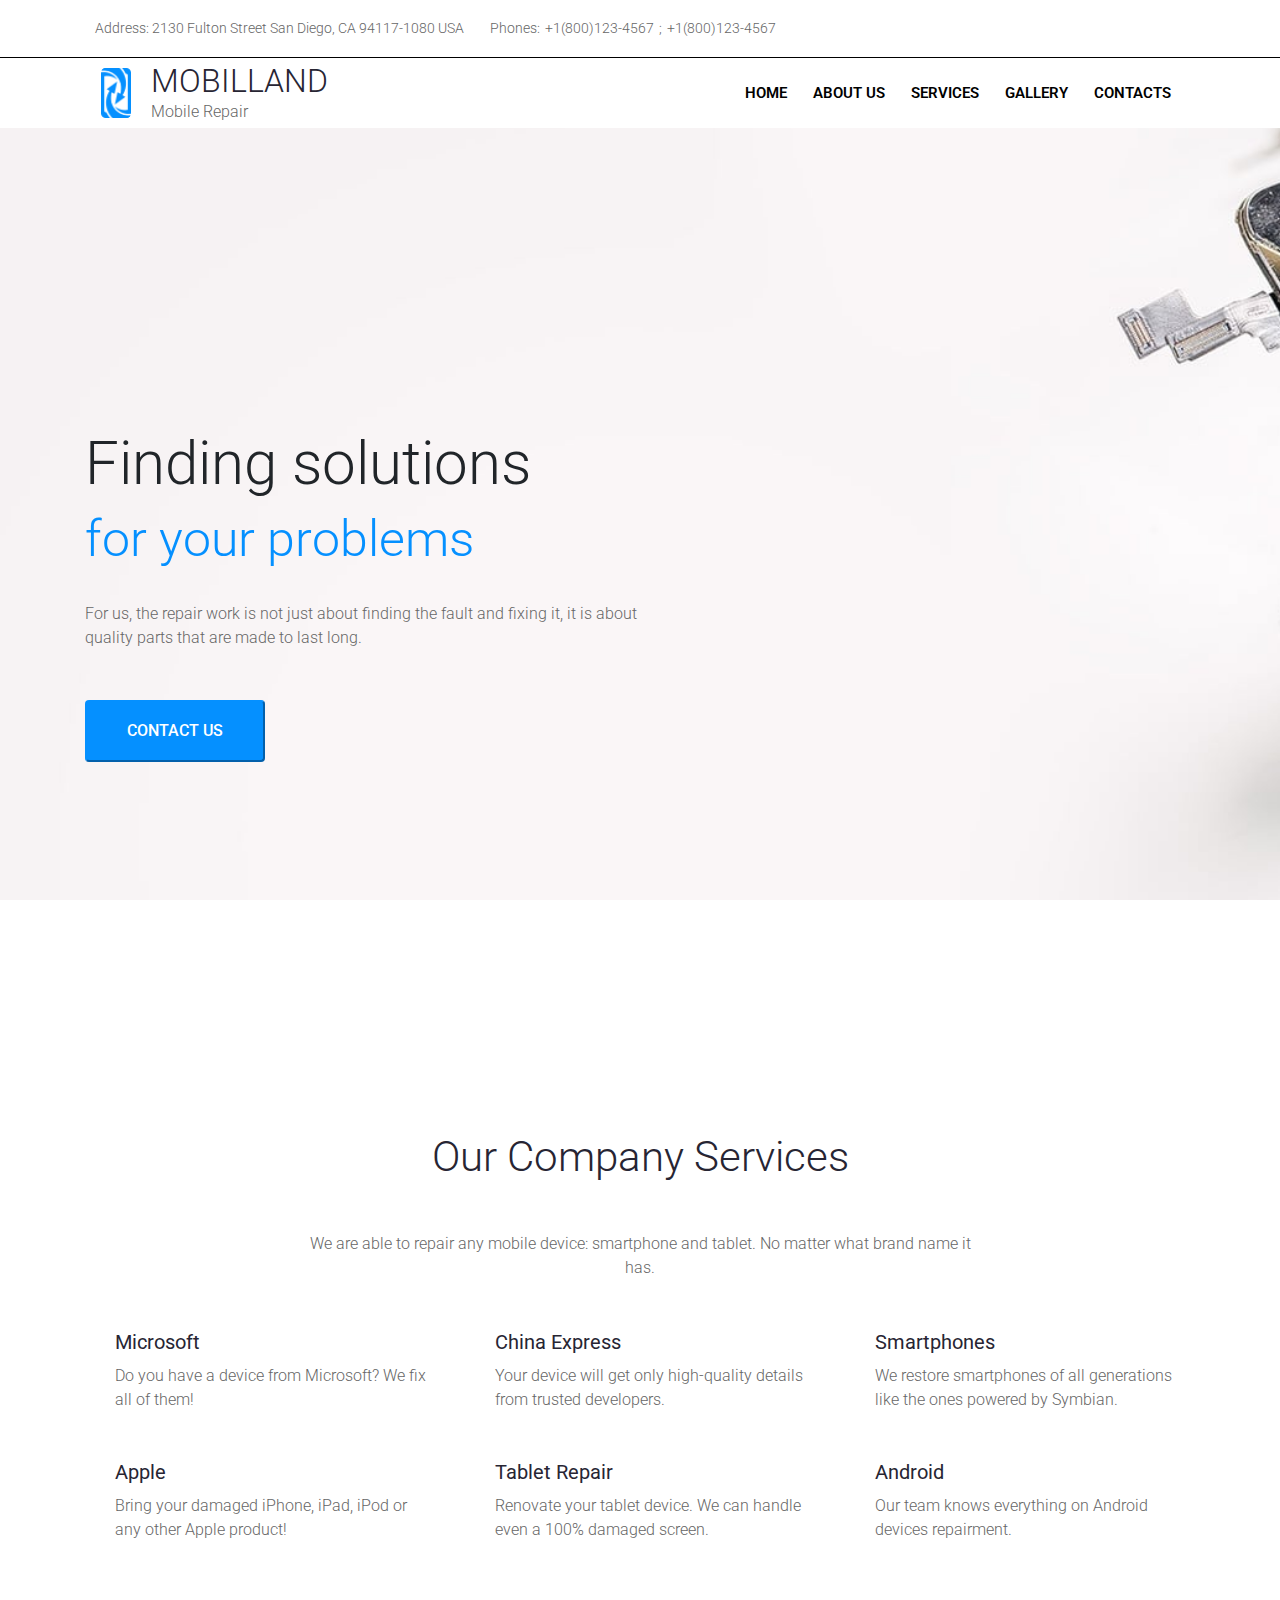
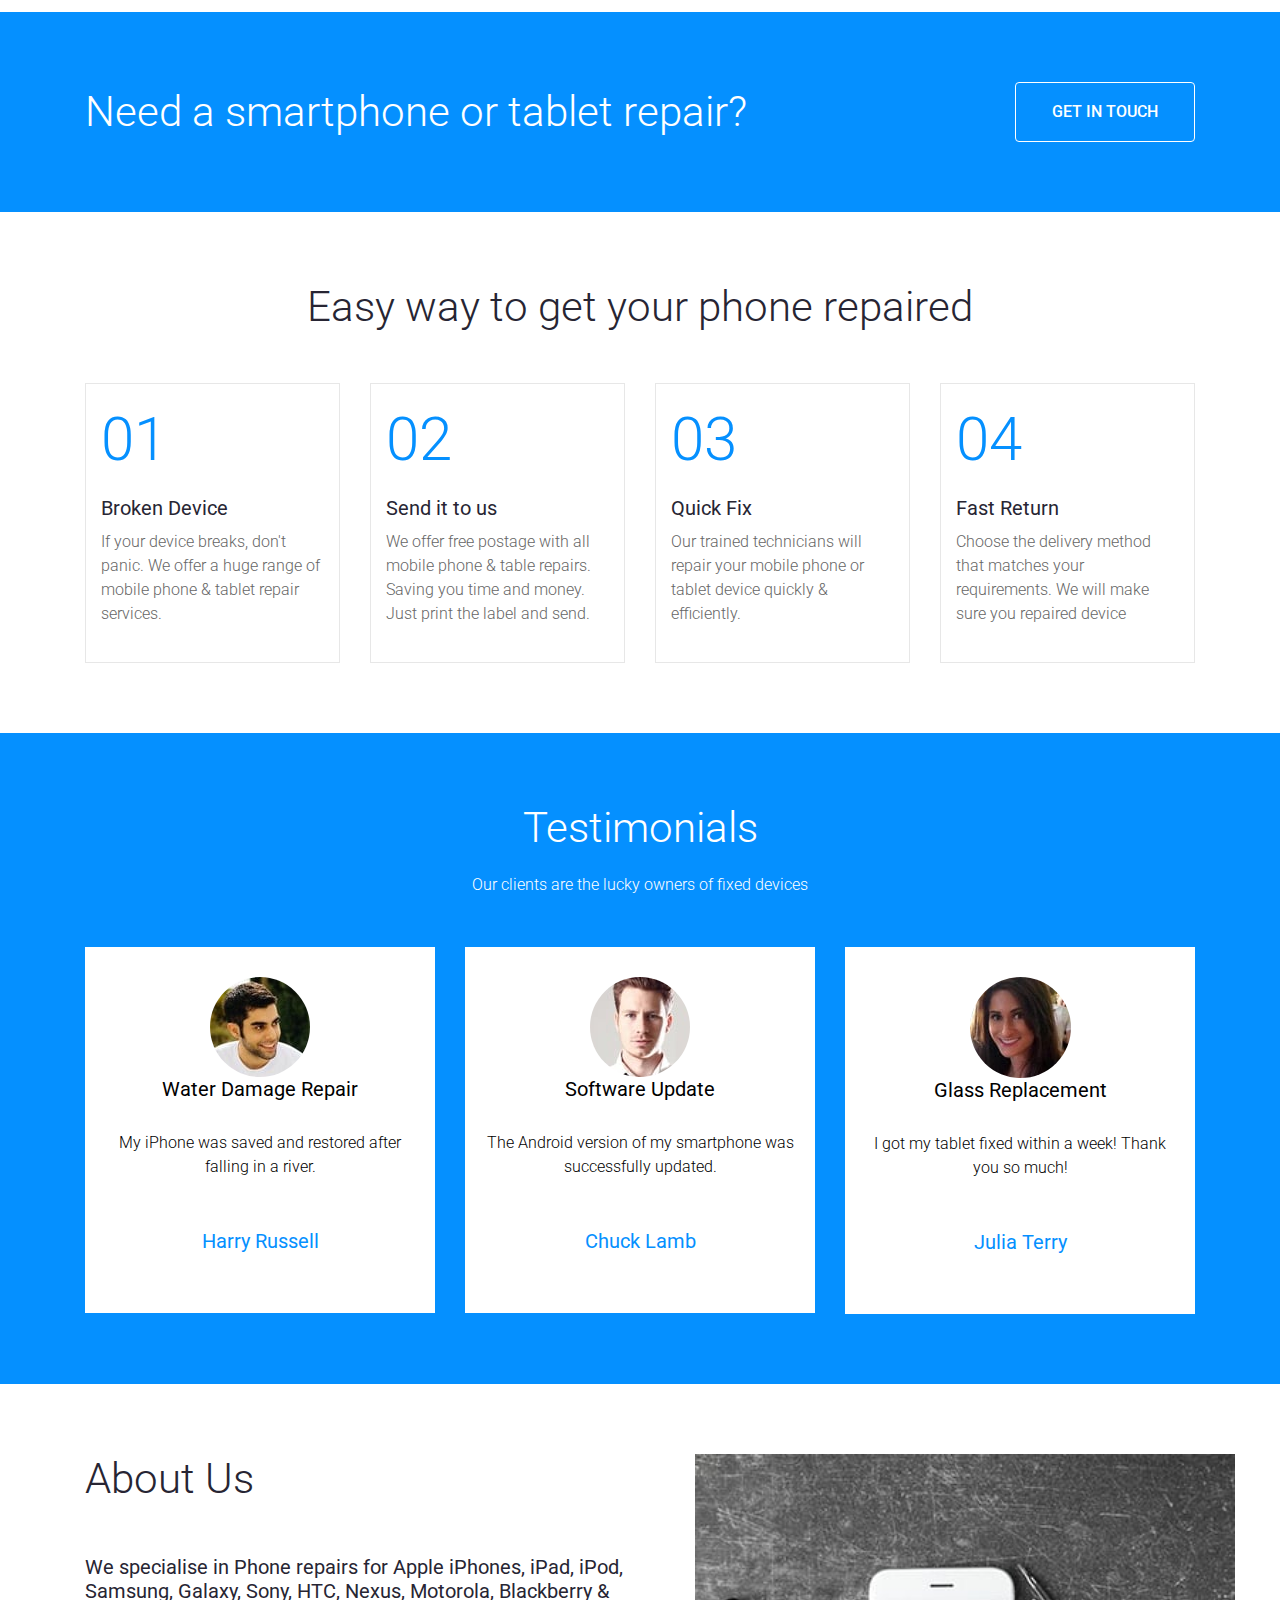
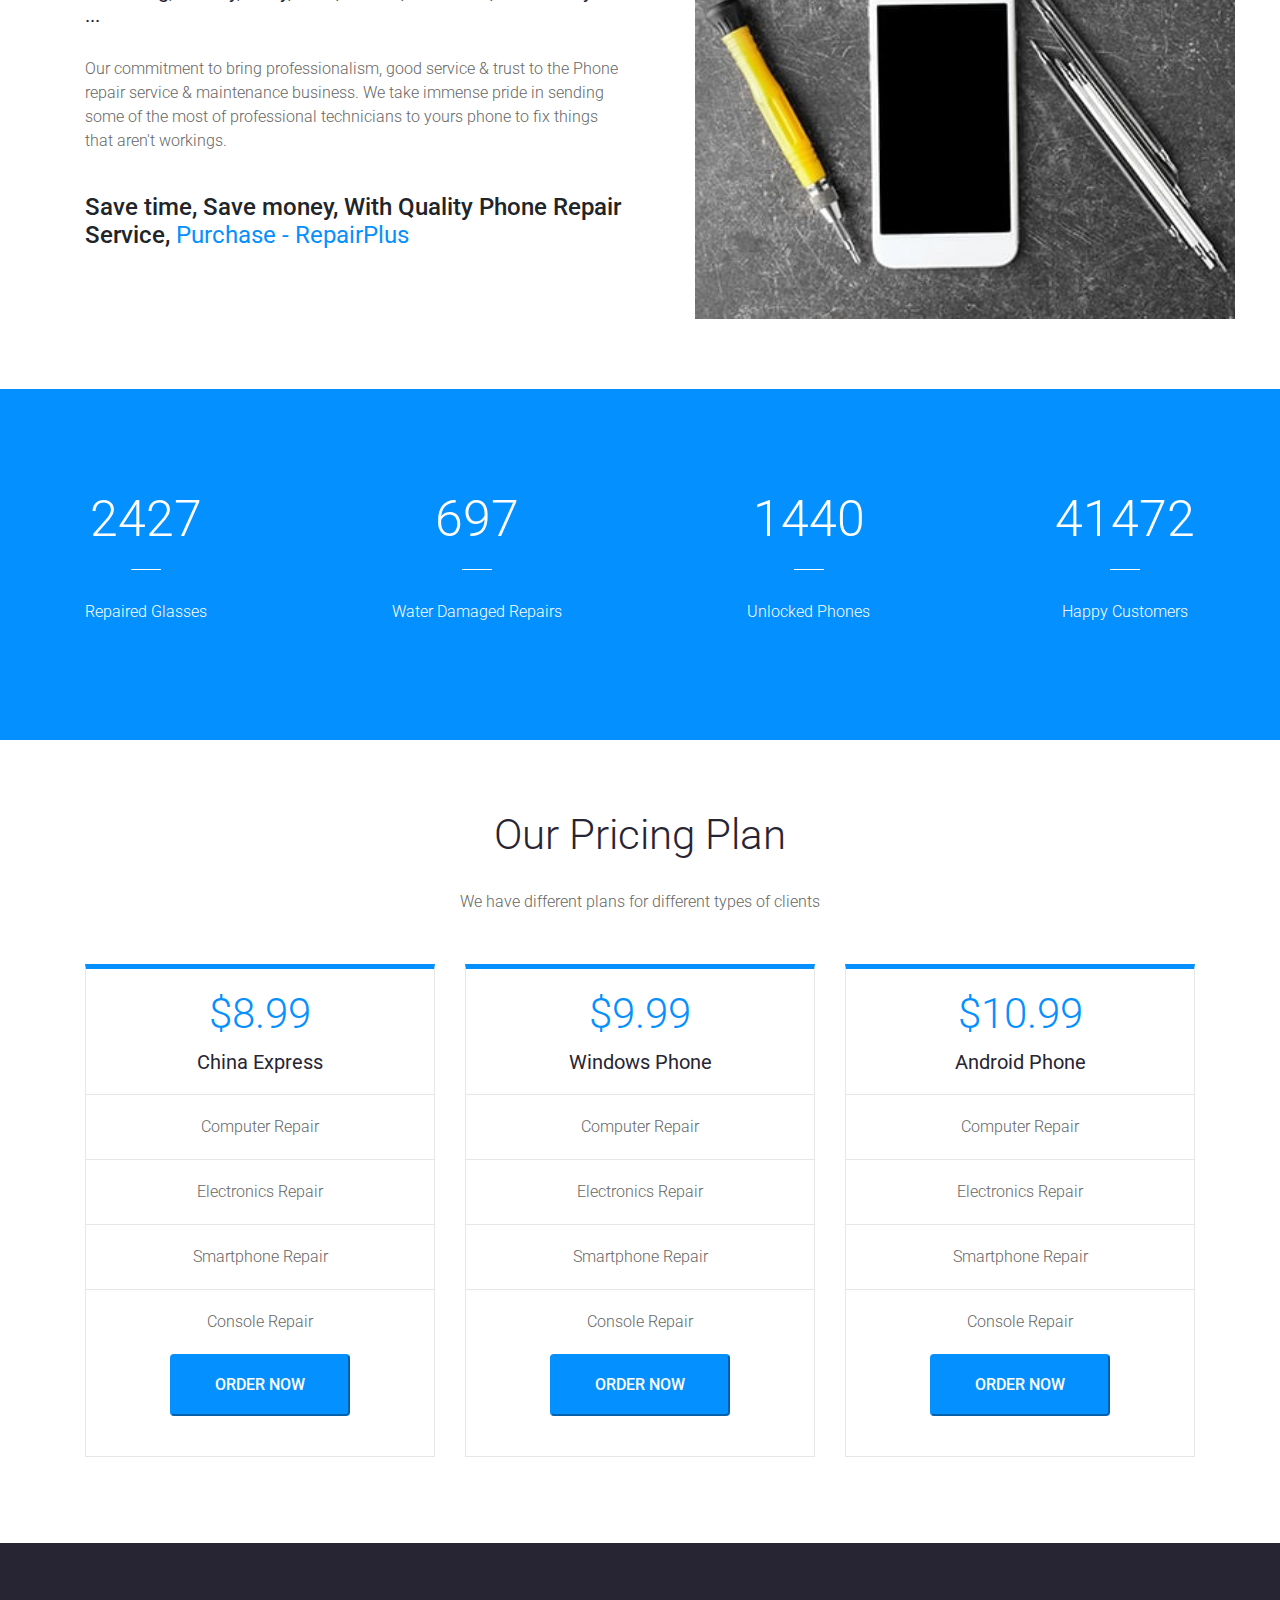
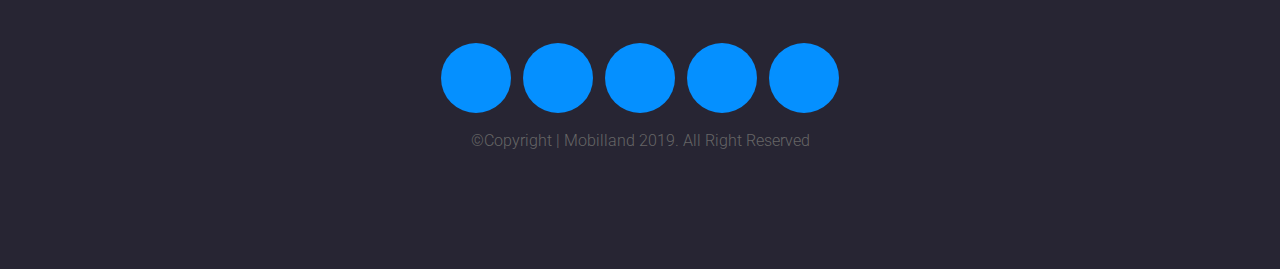
<file: index.html>
<!DOCTYPE html>
<html lang="en">
<head>
    <meta charset="UTF-8">
    <meta name="viewport" content="width=device-width, initial-scale=1.0, maximum-scale=1.0, minimum-scale=1.0, user-scalable=no">
    <title></title>
    <!--Fonts-->
    <link href="https://fonts.googleapis.com/css?family=Montserrat:100,300,400,600,700" rel="stylesheet">
    <link href="https://fonts.googleapis.com/css?family=Roboto:300,400,500,700,900&display=swap" rel="stylesheet">
    <link href="https://fonts.googleapis.com/css?family=Poppins:200,300,400,500,600,700,800&display=swap" rel="stylesheet">
    <!--Jquery-->
    <script src="./vendor/jquery/jquery.min.js"></script>
    <!--Bootstrap 4-->
    <script src="./vendor/bootstrap/bootstrap.min.js"></script>
    <link rel="stylesheet" href="./vendor/bootstrap/bootstrap.min.css">
    <!--Font Awesome-->
    <link rel="stylesheet" href="https://use.fontawesome.com/releases/v5.7.0/css/all.css"
          integrity="sha384-lZN37f5QGtY3VHgisS14W3ExzMWZxybE1SJSEsQp9S+oqd12jhcu+A56Ebc1zFSJ" crossorigin="anonymous">
    <!--Owl Carousel-->
    <script src="./js/owl.carousel.min.js"></script>
    <link rel="stylesheet" href="./css/owl.carousel.css">
    <link rel="stylesheet" href="./css/owl.theme.default.css">
    <!--wow-->
    <link rel="stylesheet" href="./css/animate.css">
    <script src="./js/wow.js"></script>
    <!--Scripts-->
    <script src="./js/scripts.js"></script>
    <!--Styles-->
    <link rel="stylesheet" href="./css/main.css">
</head>
<body class="page-home transition" id="body">
<main>
    <header class="contact-line">
    <div class="container d-flex flex-column flex-sm-row justify-content-between align-items-center">
        <address class="d-flex flex-column flex-sm-row align-items-center">
            <div class="address mr-0 mr-sm-3 d-flex flex-row align-items-center">
                <i class="fas fa-map-marker-alt"></i>
                <p class="section-info m-0">Address: 2130 Fulton Street San Diego, CA 94117-1080 USA</p>
            </div>
            <div class="phone d-flex flex-row align-items-center">
                <i class="fas fa-phone"></i>
                <p class="section-info m-0">Phones:<a href="tel:+">+1(800)123-4567</a>;<a
                            href="tel:+">+1(800)123-4567</a></p>
            </div>
        </address>
        <div class="social-group">
            <ul class="list-unstyled list-inline">
                <li class="list-inline-item"><a href=""><i class="fab fa-facebook-f"></i></a></li>
                <li class="list-inline-item"><a href=""><i class="fab fa-twitter"></i></a></li>
                <li class="list-inline-item"><a href=""><i class="fab fa-google-plus-g"></i></a></li>
                <li class="list-inline-item"><a href=""><i class="fab fa-vimeo-v"></i></a></li>
                <li class="list-inline-item"><a href=""><i class="fab fa-youtube"></i></a></li>
                <li class="list-inline-item"><a href=""><i class="fab fa-pinterest-p"></i></a></li>
            </ul>
        </div>
    </div>
</header>
    <nav class="navbar navbar-expand-lg" id="siteNav">
    <div class="container">
        <a class="navbar-brand pl-3" href="https://arman-aleksanyan.github.io/mobilland">
            <img src="./img/brand-logo.png">
            <div class="brand-name">
                <h2>MOBILLAND</h2>
                <p class="section-info">
                    Mobile Repair
                </p>
            </div>
        </a>
        <div class="navbar-toggler" data-toggle="collapse" data-target="#navbarNav"
             aria-controls="navbarNav"
             aria-expanded="false"
             aria-label="Toggle navigation">
            <div class="toggle">
                <div class="bar"></div>
            </div>
        </div>
        <div class="collapse navbar-collapse pr-lg-3" id="navbarNav">
            <ul class="navbar-nav">
                <li class="nav-item"><a class="nav-link" href="https://arman-aleksanyan.github.io/mobilland/">HOME</a></li>
                <li class="nav-item"><a class="nav-link" href="https://arman-aleksanyan.github.io/mobilland/about">ABOUT US</a></li>
                <li class="nav-item"><a class="nav-link" href="https://arman-aleksanyan.github.io/mobilland/services">SERVICES</a></li>
                <li class="nav-item"><a class="nav-link" href="https://arman-aleksanyan.github.io/mobilland/gallery">GALLERY</a></li>
                <li class="nav-item"><a class="nav-link" href="https://arman-aleksanyan.github.io/mobilland/contact">CONTACTS</a></li>
            </ul>
        </div>
    </div>
</nav>
    <section class="hero">
        <div class="container">
            <h1>Finding solutions <br>
                <span>for your problems</span>
            </h1>
            <p class="section-info">
                For us, the repair work is not just about finding the fault and fixing it, it is about quality parts
                that are made to last long.
            </p>
            <button class="blue-button"  onclick="window.location.href='https://arman-aleksanyan.github.io/mobilland/contact'"
            >
                contact us
            </button>
        </div>
    </section>
    <section class="our-company-services">
        <div class="container">
            <h2 class="section-title text-center">
                Our Company Services
            </h2>
            <p class="section-info text-center" style="max-width: 60%; margin: 0 auto; margin-bottom: 50px;">
                We are able to repair any mobile device: smartphone and tablet. No matter what brand name it has.
            </p>
            <div class="row">
                <div class="col-12 col-sm-4 pb-5">
                    <div class="our-company-services-wrap">
                        <i class="fab fa-windows"></i>
                        <div class="our-company-services-text">
                            <h3 class="section-title-secondary">
                                Microsoft
                            </h3>
                            <p class="section-info">
                                Do you have a device from Microsoft? We fix all of them!
                            </p>
                        </div>
                    </div>
                </div>
                <div class="col-12 col-sm-4 pb-5">
                    <div class="our-company-services-wrap">
                        <i class="fas fa-yen-sign"></i>
                        <div class="our-company-services-text">
                            <h3 class="section-title-secondary">
                                China Express
                            </h3>
                            <p class="section-info">
                                Your device will get only high-quality details from trusted developers.
                            </p>
                        </div>
                    </div>
                </div>
                <div class="col-12 col-sm-4 pb-5">
                    <div class="our-company-services-wrap">
                        <i class="fas fa-mobile-alt"></i>
                        <div class="our-company-services-text">
                            <h3 class="section-title-secondary">
                                Smartphones
                            </h3>
                            <p class="section-info">
                                We restore smartphones of all generations like the ones powered by Symbian.
                            </p>
                        </div>
                    </div>
                </div>
                <div class="col-12 col-sm-4 pb-5 pb-sm-0">
                    <div class="our-company-services-wrap">
                        <i class="fab fa-apple"></i>
                        <div class="our-company-services-text">
                            <h3 class="section-title-secondary">
                                Apple
                            </h3>
                            <p class="section-info">
                                Bring your damaged iPhone, iPad, iPod or any other Apple product!
                            </p>
                        </div>
                    </div>
                </div>
                <div class="col-12 col-sm-4 pb-5 pb-sm-0">
                    <div class="our-company-services-wrap">
                        <i class="fas fa-tablet-alt"></i>
                        <div class="our-company-services-text">
                            <h3 class="section-title-secondary">
                                Tablet Repair
                            </h3>
                            <p class="section-info">
                                Renovate your tablet device. We can handle even a 100% damaged screen.
                            </p>
                        </div>
                    </div>
                </div>
                <div class="col-12 col-sm-4">
                    <div class="our-company-services-wrap">
                        <i class="fab fa-android"></i>
                        <div class="our-company-services-text">
                            <h3 class="section-title-secondary">
                                Android
                            </h3>
                            <p class="section-info">
                                Our team knows everything on Android devices repairment.
                            </p>
                        </div>
                    </div>
                </div>
            </div>
        </div>
    </section>
    <section class="get-in-touch-line" style="padding: 70px 0; background-color: #0590ff;">
        <div class="container d-flex flex-column flex-sm-row justify-content-between align-items-center">
            <h2 class="section-title" style="margin-bottom: 0; color: #FFFFFF">
                Need a smartphone or tablet repair?
            </h2>
            <button class="transparent-button" style="border: 1px solid #FFFFFF; color: #FFFFFF;"  onclick="window.location.href='https://arman-aleksanyan.github.io/mobilland/contact'">
                get in touch
            </button>
        </div>
    </section>
    <section class="easy-way">
        <div class="container">
            <h2 class="section-title text-center">
                Easy way to get your phone repaired
            </h2>
            <div class="row">
                <div class="col-12 col-sm-3">
                    <div class="easy-way-wrap">
                        <h1>01</h1>
                        <h3 class="section-title-secondary">
                            Broken Device
                        </h3>
                        <p class="section-info">
                            If your device breaks, don't panic. We offer a huge range of mobile phone & tablet repair
                            services.
                        </p>
                    </div>
                </div>
                <div class="col-12 col-sm-3">
                    <div class="easy-way-wrap">
                        <h1>02</h1>
                        <h3 class="section-title-secondary">
                            Send it to us
                        </h3>
                        <p class="section-info">
                            We offer free postage with all mobile phone & table repairs. Saving you time and money. Just
                            print the label and send.
                        </p>
                    </div>
                </div>
                <div class="col-12 col-sm-3">
                    <div class="easy-way-wrap">
                        <h1>03</h1>
                        <h3 class="section-title-secondary">
                            Quick Fix
                        </h3>
                        <p class="section-info">
                            Our trained technicians will repair your mobile phone or tablet device quickly &
                            efficiently.
                        </p>
                    </div>
                </div>
                <div class="col-12 col-sm-3">
                    <div class="easy-way-wrap">
                        <h1>04</h1>
                        <h3 class="section-title-secondary">
                            Fast Return
                        </h3>
                        <p class="section-info">
                            Choose the delivery method that matches your requirements. We will make sure you repaired
                            device
                        </p>
                    </div>
                </div>
            </div>
        </div>
    </section>
    <section class="testimonials">
        <div class="container">
            <h2 class="section-title text-center">
                Testimonials
            </h2>
            <p class="section-info text-center">
                Our clients are the lucky owners of fixed devices
            </p>
            <div class="row">
                <div class="col-12 col-sm-4">
                    <div class="testimonial-wrap text-center">
                        <img src="./img/testimonial-1.jpg" alt="testimonial">
                        <h3 class="section-title-secondary">
                            Water Damage Repair
                        </h3>
                        <p class="section-info">
                            My iPhone was saved and restored after falling in a river.
                        </p>
                        <h3 class="section-title-secondary">
                            <span>
Harry Russell
                            </span>
                        </h3>
                    </div>
                </div>
                <div class="col-12 col-sm-4">
                    <div class="testimonial-wrap text-center">
                        <img src="./img/testimonial-2.jpg" alt="testimonial">
                        <h3 class="section-title-secondary">
                            Software Update
                        </h3>
                        <p class="section-info">
                            The Android version of my smartphone was successfully updated.
                        </p>
                        <h3 class="section-title-secondary">
                            <span>
Chuck Lamb
                            </span>
                        </h3>
                    </div>
                </div>
                <div class="col-12 col-sm-4">
                    <div class="testimonial-wrap text-center">
                        <img src="./img/testimonial-3.jpg" alt="testimonial">
                        <h3 class="section-title-secondary">
                            Glass Replacement
                        </h3>
                        <p class="section-info">
                            I got my tablet fixed within a week! Thank you so much!
                        </p>
                        <h3 class="section-title-secondary">
                            <span>
Julia Terry
                            </span>
                        </h3>
                    </div>
                </div>
            </div>
        </div>
    </section>
    <section class="about-us">
        <div class="container">
            <div class="row">
                <div class="col-12 col-sm-6">
                    <h2 class="section-title">
                        About Us
                    </h2>
                    <h3 class="section-title-secondary">
                        We specialise in Phone repairs for Apple iPhones, iPad, iPod, Samsung, Galaxy, Sony, HTC, Nexus,
                        Motorola, Blackberry & ...
                    </h3>
                    <p class="section-info">
                        Our commitment to bring professionalism, good service & trust to the Phone repair service &
                        maintenance business. We take immense pride in sending some of the most of professional
                        technicians to yours phone to fix things that aren't workings.
                    </p>
                    <h4>
                        Save time, Save money, With Quality Phone Repair Service, <span> Purchase - RepairPlus </span>
                    </h4>
                </div>
                <div class="col-12 col-sm-6">
                    <img src="./img/about-us-img.jpg" alt="phone">
                </div>
            </div>
        </div>
    </section>
    <section class="scores" style="background-color: #0590ff; padding: 100px 0">
        <div class="container d-flex flex-column flex-sm-row justify-content-between align-items-center">
            <div class="score-wrap text-center">
                <h2 class="section-title" style="color: #FFFFFF; font-size: 50px; margin-bottom: 20px">
                    2427
                </h2>
                <div class="score-wrap-line"
                     style="height: 1px; width: 30px; margin: 0 auto; margin-bottom: 30px; background-color: #FFFFFF"></div>
                <p class="section-info" style="color: #FFFFFF">
                    Repaired Glasses
                </p>
            </div>
            <div class="score-wrap text-center">
                <h2 class="section-title" style="color: #FFFFFF; font-size: 50px; margin-bottom: 20px">
                    697
                </h2>
                <div class="score-wrap-line"
                     style="height: 1px; width: 30px; margin: 0 auto; margin-bottom: 30px; background-color: #FFFFFF"></div>
                <p class="section-info" style="color: #FFFFFF">
                    Water Damaged Repairs
                </p>
            </div>
            <div class="score-wrap text-center">
                <h2 class="section-title" style="color: #FFFFFF; font-size: 50px; margin-bottom: 20px">
                    1440
                </h2>
                <div class="score-wrap-line"
                     style="height: 1px; width: 30px; margin: 0 auto; margin-bottom: 30px; background-color: #FFFFFF"></div>
                <p class="section-info" style="color: #FFFFFF">
                    Unlocked Phones
                </p>
            </div>
            <div class="score-wrap text-center">
                <h2 class="section-title" style="color: #FFFFFF; font-size: 50px; margin-bottom: 20px">
                    41472
                </h2>
                <div class="score-wrap-line"
                     style="height: 1px; width: 30px; margin: 0 auto; margin-bottom: 30px; background-color: #FFFFFF"></div>
                <p class="section-info" style="color: #FFFFFF">
                    Happy Customers
                </p>
            </div>
        </div>
    </section>
    <section class="pricing-plan">
        <div class="container">
            <h2 class="section-title text-center">
                Our Pricing Plan
            </h2>
            <p class="section-info text-center">
                We have different plans for different types of clients
            </p>
            <div class="row">
                <div class="col-12 col-sm-4">
                    <div class="pricing-plan-wrap text-center">
                        <div class="pricing-plan-wrap-header">
                            <h2 class="section-title" style="color: #0590ff;">
                                $8.99
                            </h2>
                            <h3 class="section-title-secondary">
                                China Express
                            </h3>
                        </div>
                        <ul class="list-unstyled">
                            <li><p class="section-info">Computer Repair</p></li>
                            <li><p class="section-info">Electronics Repair</p></li>
                            <li><p class="section-info">Smartphone Repair</p></li>
                            <li style="border-bottom: 0">
                                <p class="section-info" style="margin-bottom: 20px">Console Repair</p>
                                <button class="blue-button">order now</button>
                            </li>
                        </ul>

                    </div>
                </div>
                <div class="col-12 col-sm-4">
                    <div class="pricing-plan-wrap text-center">
                        <div class="pricing-plan-wrap-header">
                            <h2 class="section-title" style="color: #0590ff;">
                                $9.99
                            </h2>
                            <h3 class="section-title-secondary">
                                Windows Phone
                            </h3>
                        </div>
                            <ul class="list-unstyled">
                                <li><p class="section-info">Computer Repair</p></li>
                                <li><p class="section-info">Electronics Repair</p></li>
                                <li><p class="section-info">Smartphone Repair</p></li>
                                <li style="border-bottom: 0">
                                    <p class="section-info" style="margin-bottom: 20px">Console Repair</p>
                                    <button class="blue-button"  onclick="window.location.href='https://arman-aleksanyan.github.io/mobilland/contact'"
                                    >order now</button>
                                </li>
                            </ul>

                    </div>
                </div>
                <div class="col-12 col-sm-4">
                    <div class="pricing-plan-wrap text-center">
                        <div class="pricing-plan-wrap-header">
                            <h2 class="section-title" style="color: #0590ff;">
                                $10.99
                            </h2>
                            <h3 class="section-title-secondary">
                                Android Phone
                            </h3>
                        </div>
                            <ul class="list-unstyled">
                                <li><p class="section-info">Computer Repair</p></li>
                                <li><p class="section-info">Electronics Repair</p></li>
                                <li><p class="section-info">Smartphone Repair</p></li>
                                <li style="border-bottom: 0">
                                    <p class="section-info" style="margin-bottom: 20px">Console Repair</p>
                                    <button class="blue-button"  onclick="window.location.href='https://arman-aleksanyan.github.io/mobilland/contact'"
                                    >order now</button>
                                </li>
                            </ul>

                    </div>
                </div>
            </div>
        </div>
    </section>
    <footer>
    <div class="footer-wrap">
        <ul class="list-unstyled list-inline">
            <li class="list-inline-item">
                <a href="">
                    <i class="fab fa-facebook-f"></i>
                </a>
            </li>
            <li class="list-inline-item">
                <a href="">
                    <i class="fab fa-twitter"></i>
                </a>
            </li>
            <li class="list-inline-item">
                <a href="">
                    <i class="fab fa-google-plus-g"></i>
                </a>
            </li>
            <li class="list-inline-item">
                <a href="">
                    <i class="fab fa-linkedin-in"></i>
                </a>
            </li>
            <li class="list-inline-item">
                <a href="">
                    <i class="fab fa-pinterest-p"></i>
                </a>
            </li>
        </ul>
        <p class="section-info">
            ©Copyright | Mobilland 2019. All Right Reserved
        </p>
    </div>
</footer>
</main>
<script>
    $(document).ready(function () {
        $('.owl-carousel').owlCarousel({
            loop: true,
            margin: 10,
            nav: true,
            responsive: {
                0: {
                    items: 1
                },
                1000: {
                    items: 3
                }
            }
        });
        new WOW().init();
    })
</script>
</body>
</html>
</file>
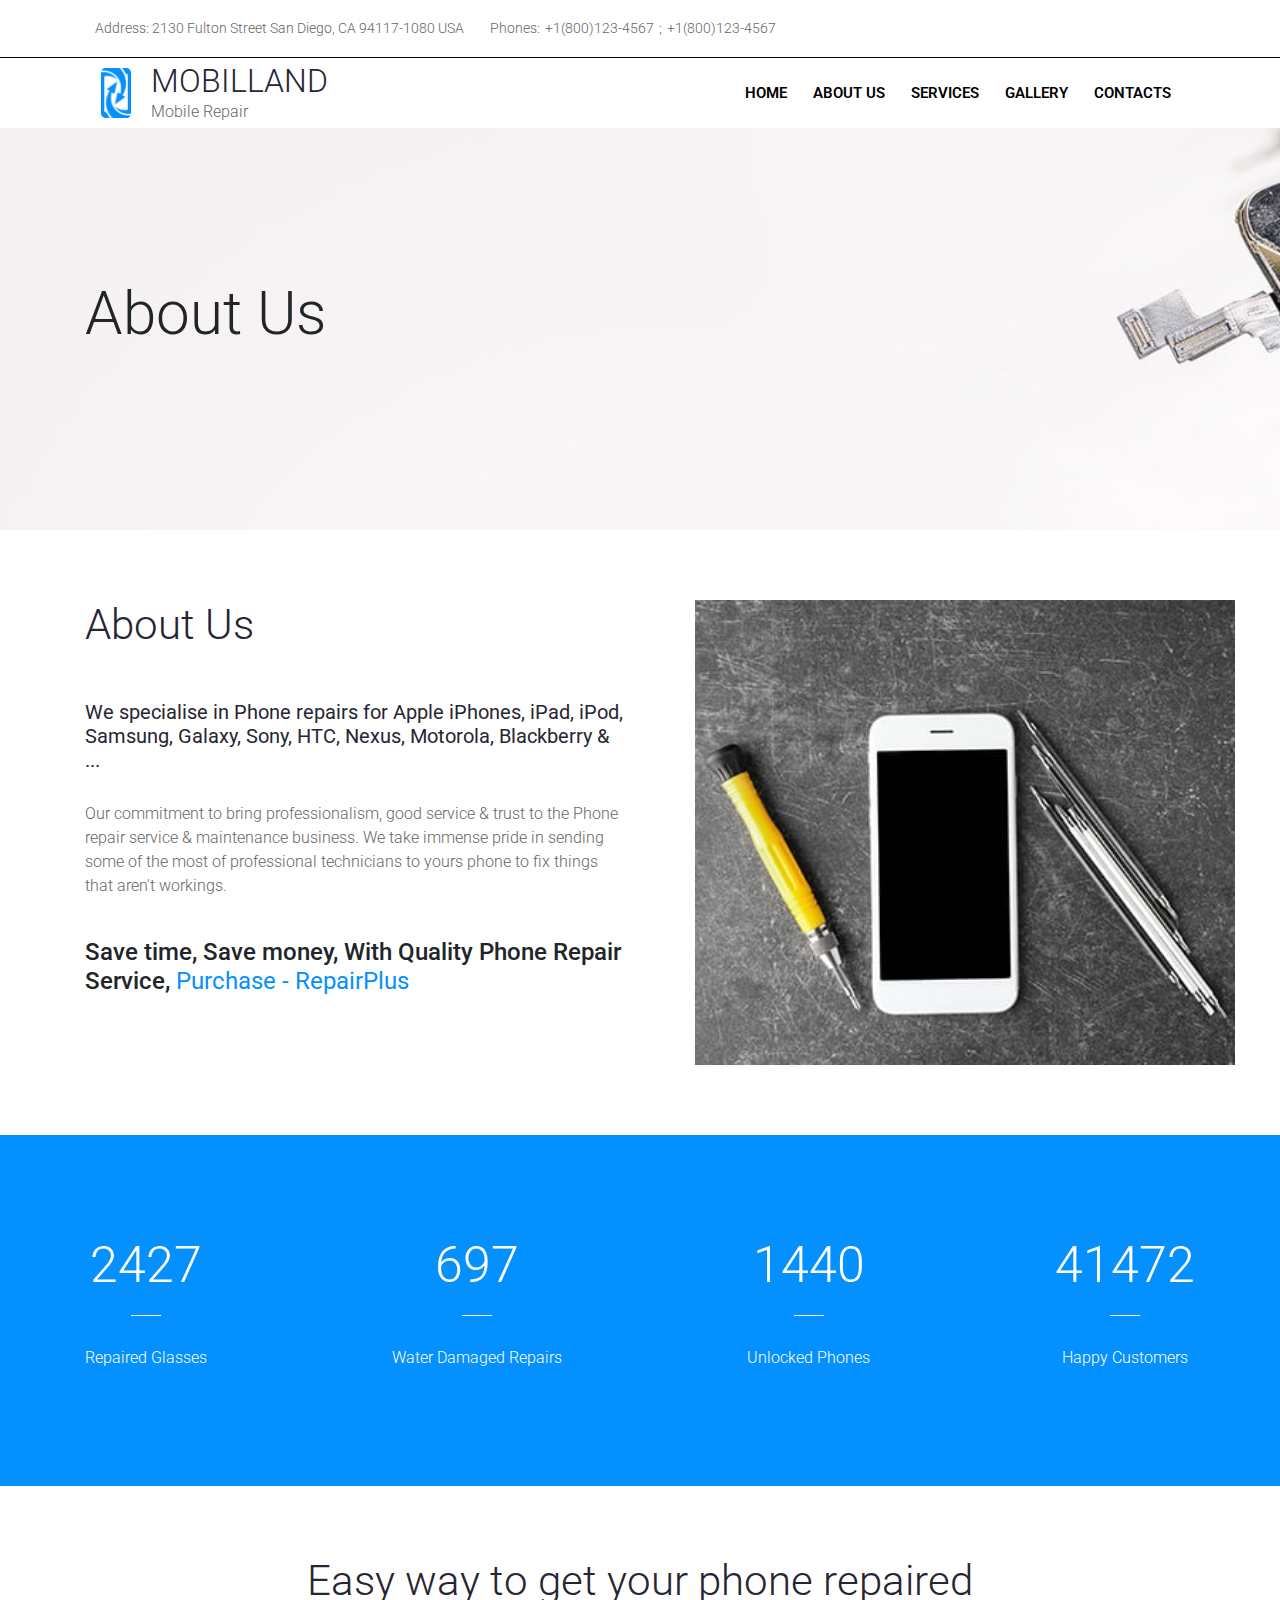
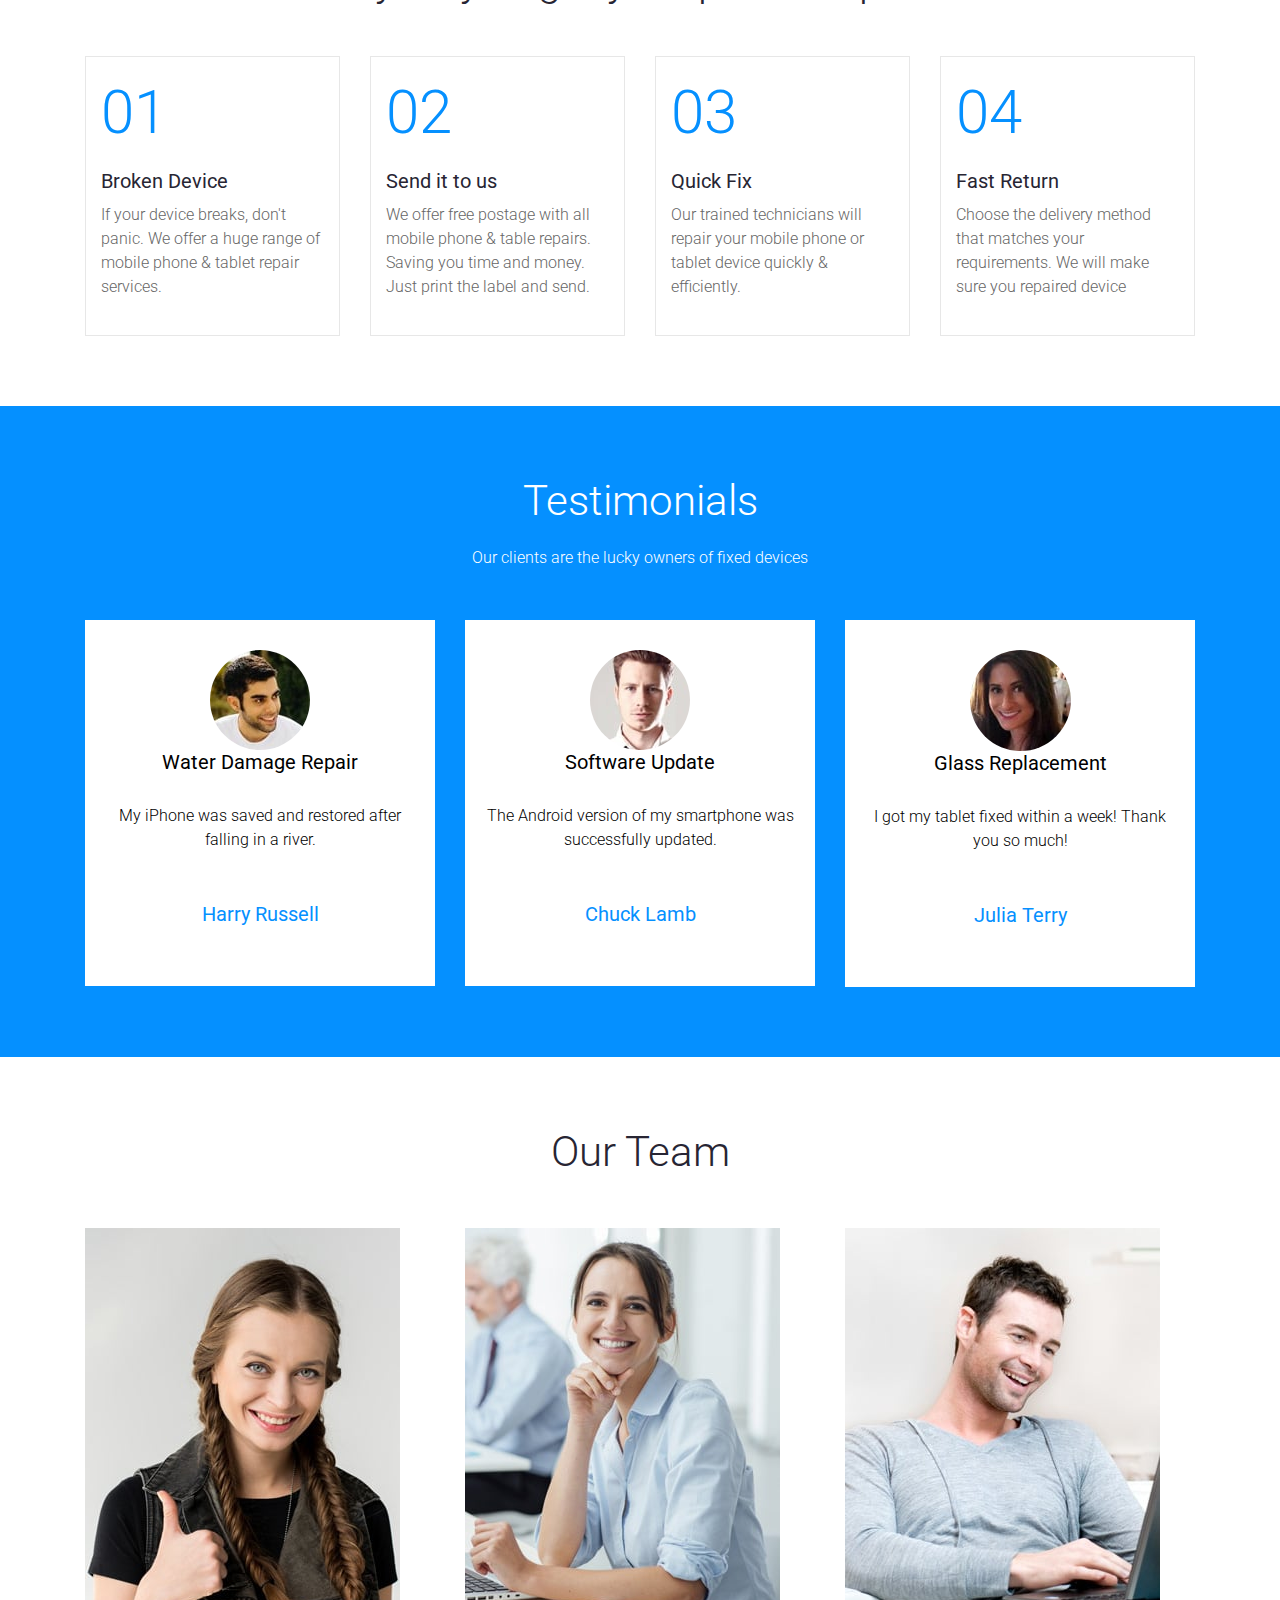
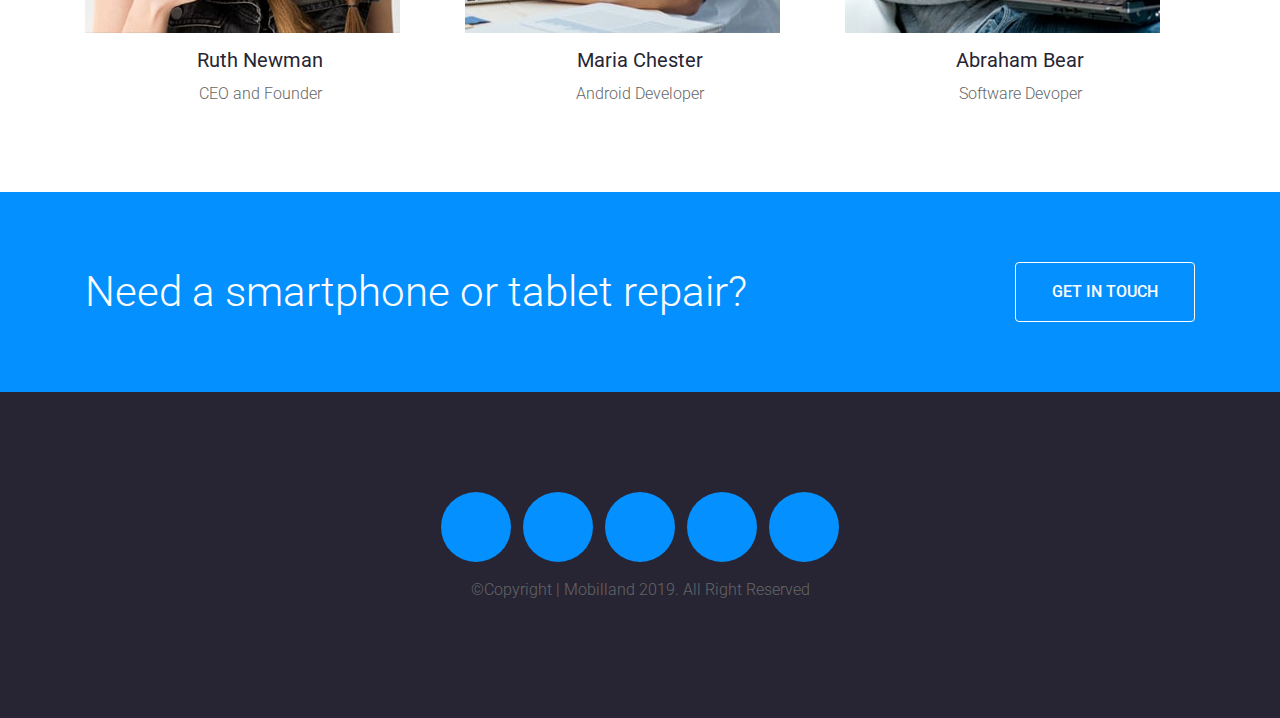
<file: about.html>
<!DOCTYPE html>
<html lang="en">
<head>
    <meta charset="UTF-8">
    <meta name="viewport" content="width=device-width, initial-scale=1.0, maximum-scale=1.0, minimum-scale=1.0, user-scalable=no">
    <title></title>
    <!--Fonts-->
    <link href="https://fonts.googleapis.com/css?family=Montserrat:100,300,400,600,700" rel="stylesheet">
    <link href="https://fonts.googleapis.com/css?family=Roboto:300,400,500,700,900&display=swap" rel="stylesheet">
    <link href="https://fonts.googleapis.com/css?family=Poppins:200,300,400,500,600,700,800&display=swap" rel="stylesheet">
    <!--Jquery-->
    <script src="./vendor/jquery/jquery.min.js"></script>
    <!--Bootstrap 4-->
    <script src="./vendor/bootstrap/bootstrap.min.js"></script>
    <link rel="stylesheet" href="./vendor/bootstrap/bootstrap.min.css">
    <!--Font Awesome-->
    <link rel="stylesheet" href="https://use.fontawesome.com/releases/v5.7.0/css/all.css"
          integrity="sha384-lZN37f5QGtY3VHgisS14W3ExzMWZxybE1SJSEsQp9S+oqd12jhcu+A56Ebc1zFSJ" crossorigin="anonymous">
    <!--Owl Carousel-->
    <script src="./js/owl.carousel.min.js"></script>
    <link rel="stylesheet" href="./css/owl.carousel.css">
    <link rel="stylesheet" href="./css/owl.theme.default.css">
    <!--wow-->
    <link rel="stylesheet" href="./css/animate.css">
    <script src="./js/wow.js"></script>
    <!--Scripts-->
    <script src="./js/scripts.js"></script>
    <!--Styles-->
    <link rel="stylesheet" href="./css/main.css">
</head>
<body class="page-about">
<header class="contact-line">
    <div class="container d-flex flex-column flex-sm-row justify-content-between align-items-center">
        <address class="d-flex flex-column flex-sm-row align-items-center">
            <div class="address mr-0 mr-sm-3 d-flex flex-row align-items-center">
                <i class="fas fa-map-marker-alt"></i>
                <p class="section-info m-0">Address: 2130 Fulton Street San Diego, CA 94117-1080 USA</p>
            </div>
            <div class="phone d-flex flex-row align-items-center">
                <i class="fas fa-phone"></i>
                <p class="section-info m-0">Phones:<a href="tel:+">+1(800)123-4567</a>;<a
                            href="tel:+">+1(800)123-4567</a></p>
            </div>
        </address>
        <div class="social-group">
            <ul class="list-unstyled list-inline">
                <li class="list-inline-item"><a href=""><i class="fab fa-facebook-f"></i></a></li>
                <li class="list-inline-item"><a href=""><i class="fab fa-twitter"></i></a></li>
                <li class="list-inline-item"><a href=""><i class="fab fa-google-plus-g"></i></a></li>
                <li class="list-inline-item"><a href=""><i class="fab fa-vimeo-v"></i></a></li>
                <li class="list-inline-item"><a href=""><i class="fab fa-youtube"></i></a></li>
                <li class="list-inline-item"><a href=""><i class="fab fa-pinterest-p"></i></a></li>
            </ul>
        </div>
    </div>
</header>
<nav class="navbar navbar-expand-lg" id="siteNav">
    <div class="container">
        <a class="navbar-brand pl-3" href="https://arman-aleksanyan.github.io/mobilland">
            <img src="./img/brand-logo.png">
            <div class="brand-name">
                <h2>MOBILLAND</h2>
                <p class="section-info">
                    Mobile Repair
                </p>
            </div>
        </a>
        <div class="navbar-toggler" data-toggle="collapse" data-target="#navbarNav"
             aria-controls="navbarNav"
             aria-expanded="false"
             aria-label="Toggle navigation">
            <div class="toggle">
                <div class="bar"></div>
            </div>
        </div>
        <div class="collapse navbar-collapse pr-lg-3" id="navbarNav">
            <ul class="navbar-nav">
                <li class="nav-item"><a class="nav-link" href="https://arman-aleksanyan.github.io/mobilland/">HOME</a></li>
                <li class="nav-item"><a class="nav-link" href="https://arman-aleksanyan.github.io/mobilland/about">ABOUT US</a></li>
                <li class="nav-item"><a class="nav-link" href="https://arman-aleksanyan.github.io/mobilland/services">SERVICES</a></li>
                <li class="nav-item"><a class="nav-link" href="https://arman-aleksanyan.github.io/mobilland/gallery">GALLERY</a></li>
                <li class="nav-item"><a class="nav-link" href="https://arman-aleksanyan.github.io/mobilland/contact">CONTACTS</a></li>
            </ul>
        </div>
    </div>
</nav>
<section class="hero" style="padding: 150px 0;">
    <div class="container">
        <h1>About Us

        </h1>

    </div>
</section>
<section class="about-us">
    <div class="container">
        <div class="row">
            <div class="col-12 col-sm-6">
                <h2 class="section-title">
                    About Us
                </h2>
                <h3 class="section-title-secondary">
                    We specialise in Phone repairs for Apple iPhones, iPad, iPod, Samsung, Galaxy, Sony, HTC, Nexus,
                    Motorola, Blackberry & ...
                </h3>
                <p class="section-info">
                    Our commitment to bring professionalism, good service & trust to the Phone repair service &
                    maintenance business. We take immense pride in sending some of the most of professional
                    technicians to yours phone to fix things that aren't workings.
                </p>
                <h4>
                    Save time, Save money, With Quality Phone Repair Service, <span> Purchase - RepairPlus </span>
                </h4>
            </div>
            <div class="col-12 col-sm-6">
                <img src="./img/about-us-img.jpg" alt="phone">
            </div>
        </div>
    </div>
</section>
<section class="scores" style="background-color: #0590ff; padding: 100px 0">
    <div class="container d-flex flex-column flex-sm-row justify-content-between align-items-center">
        <div class="score-wrap text-center">
            <h2 class="section-title" style="color: #FFFFFF; font-size: 50px; margin-bottom: 20px">
                2427
            </h2>
            <div class="score-wrap-line"
                 style="height: 1px; width: 30px; margin: 0 auto; margin-bottom: 30px; background-color: #FFFFFF"></div>
            <p class="section-info" style="color: #FFFFFF">
                Repaired Glasses
            </p>
        </div>
        <div class="score-wrap text-center">
            <h2 class="section-title" style="color: #FFFFFF; font-size: 50px; margin-bottom: 20px">
                697
            </h2>
            <div class="score-wrap-line"
                 style="height: 1px; width: 30px; margin: 0 auto; margin-bottom: 30px; background-color: #FFFFFF"></div>
            <p class="section-info" style="color: #FFFFFF">
                Water Damaged Repairs
            </p>
        </div>
        <div class="score-wrap text-center">
            <h2 class="section-title" style="color: #FFFFFF; font-size: 50px; margin-bottom: 20px">
                1440
            </h2>
            <div class="score-wrap-line"
                 style="height: 1px; width: 30px; margin: 0 auto; margin-bottom: 30px; background-color: #FFFFFF"></div>
            <p class="section-info" style="color: #FFFFFF">
                Unlocked Phones
            </p>
        </div>
        <div class="score-wrap text-center">
            <h2 class="section-title" style="color: #FFFFFF; font-size: 50px; margin-bottom: 20px">
                41472
            </h2>
            <div class="score-wrap-line"
                 style="height: 1px; width: 30px; margin: 0 auto; margin-bottom: 30px; background-color: #FFFFFF"></div>
            <p class="section-info" style="color: #FFFFFF">
                Happy Customers
            </p>
        </div>
    </div>
</section>
<section class="easy-way">
    <div class="container">
        <h2 class="section-title text-center">
            Easy way to get your phone repaired
        </h2>
        <div class="row">
            <div class="col-12 col-sm-3">
                <div class="easy-way-wrap">
                    <h1>01</h1>
                    <h3 class="section-title-secondary">
                        Broken Device
                    </h3>
                    <p class="section-info">
                        If your device breaks, don't panic. We offer a huge range of mobile phone & tablet repair
                        services.
                    </p>
                </div>
            </div>
            <div class="col-12 col-sm-3">
                <div class="easy-way-wrap">
                    <h1>02</h1>
                    <h3 class="section-title-secondary">
                        Send it to us
                    </h3>
                    <p class="section-info">
                        We offer free postage with all mobile phone & table repairs. Saving you time and money. Just
                        print the label and send.
                    </p>
                </div>
            </div>
            <div class="col-12 col-sm-3">
                <div class="easy-way-wrap">
                    <h1>03</h1>
                    <h3 class="section-title-secondary">
                        Quick Fix
                    </h3>
                    <p class="section-info">
                        Our trained technicians will repair your mobile phone or tablet device quickly &
                        efficiently.
                    </p>
                </div>
            </div>
            <div class="col-12 col-sm-3">
                <div class="easy-way-wrap">
                    <h1>04</h1>
                    <h3 class="section-title-secondary">
                        Fast Return
                    </h3>
                    <p class="section-info">
                        Choose the delivery method that matches your requirements. We will make sure you repaired
                        device
                    </p>
                </div>
            </div>
        </div>
    </div>
</section>
<section class="testimonials">
    <div class="container">
        <h2 class="section-title text-center">
            Testimonials
        </h2>
        <p class="section-info text-center">
            Our clients are the lucky owners of fixed devices
        </p>
        <div class="row">
            <div class="col-12 col-sm-4">
                <div class="testimonial-wrap text-center">
                    <img src="./img/testimonial-1.jpg" alt="testimonial">
                    <h3 class="section-title-secondary">
                        Water Damage Repair
                    </h3>
                    <p class="section-info">
                        My iPhone was saved and restored after falling in a river.
                    </p>
                    <h3 class="section-title-secondary">
                            <span>
Harry Russell
                            </span>
                    </h3>
                </div>
            </div>
            <div class="col-12 col-sm-4">
                <div class="testimonial-wrap text-center">
                    <img src="./img/testimonial-2.jpg" alt="testimonial">
                    <h3 class="section-title-secondary">
                        Software Update
                    </h3>
                    <p class="section-info">
                        The Android version of my smartphone was successfully updated.
                    </p>
                    <h3 class="section-title-secondary">
                            <span>
Chuck Lamb
                            </span>
                    </h3>
                </div>
            </div>
            <div class="col-12 col-sm-4">
                <div class="testimonial-wrap text-center">
                    <img src="./img/testimonial-3.jpg" alt="testimonial">
                    <h3 class="section-title-secondary">
                        Glass Replacement
                    </h3>
                    <p class="section-info">
                        I got my tablet fixed within a week! Thank you so much!
                    </p>
                    <h3 class="section-title-secondary">
                            <span>
Julia Terry
                            </span>
                    </h3>
                </div>
            </div>
        </div>
    </div>
</section>
<section class="our-team">
    <div class="container">
        <h2 class="section-title text-center">
            Our Team
        </h2>
        <div class="row">
            <div class="col-12 col-sm-4">
                <img src="./img/team-member-1.jpg" style="margin-bottom: 15px" alt="team member">
                <h3 class="section-title-secondary text-center" style="margin-bottom: 10px">
                    Ruth Newman
                </h3>
                <p class="section-info text-center">
                    CEO and Founder
                </p>
            </div>
            <div class="col-12 col-sm-4">
                <img src="./img/team-member-2.jpg" style="margin-bottom: 15px" alt="team member">
                <h3 class="section-title-secondary text-center" style="margin-bottom: 10px">
                    Maria Chester
                </h3>
                <p class="section-info text-center">
                    Android Developer
                </p>
            </div>
            <div class="col-12 col-sm-4">
                <img src="./img/team-member-3.jpg" style="margin-bottom: 15px" alt="team member">
                <h3 class="section-title-secondary text-center" style="margin-bottom: 10px">
                    Abraham Bear
                </h3>
                <p class="section-info text-center">
                    Software Devoper
                </p>
            </div>
        </div>
    </div>
</section>
<section class="get-in-touch-line" style="padding: 70px 0; background-color: #0590ff;">
    <div class="container d-flex flex-column flex-sm-row justify-content-between align-items-center">
        <h2 class="section-title" style="margin-bottom: 0; color: #FFFFFF">
            Need a smartphone or tablet repair?
        </h2>
        <button class="transparent-button" style="border: 1px solid #FFFFFF; color: #FFFFFF;"  onclick="window.location.href='https://arman-aleksanyan.github.io/mobilland/contact'"
        >
            get in touch
        </button>
    </div>
</section>
<footer>
    <div class="footer-wrap">
        <ul class="list-unstyled list-inline">
            <li class="list-inline-item">
                <a href="">
                    <i class="fab fa-facebook-f"></i>
                </a>
            </li>
            <li class="list-inline-item">
                <a href="">
                    <i class="fab fa-twitter"></i>
                </a>
            </li>
            <li class="list-inline-item">
                <a href="">
                    <i class="fab fa-google-plus-g"></i>
                </a>
            </li>
            <li class="list-inline-item">
                <a href="">
                    <i class="fab fa-linkedin-in"></i>
                </a>
            </li>
            <li class="list-inline-item">
                <a href="">
                    <i class="fab fa-pinterest-p"></i>
                </a>
            </li>
        </ul>
        <p class="section-info">
            ©Copyright | Mobilland 2019. All Right Reserved
        </p>
    </div>
</footer>
</body>
</html>
</file>
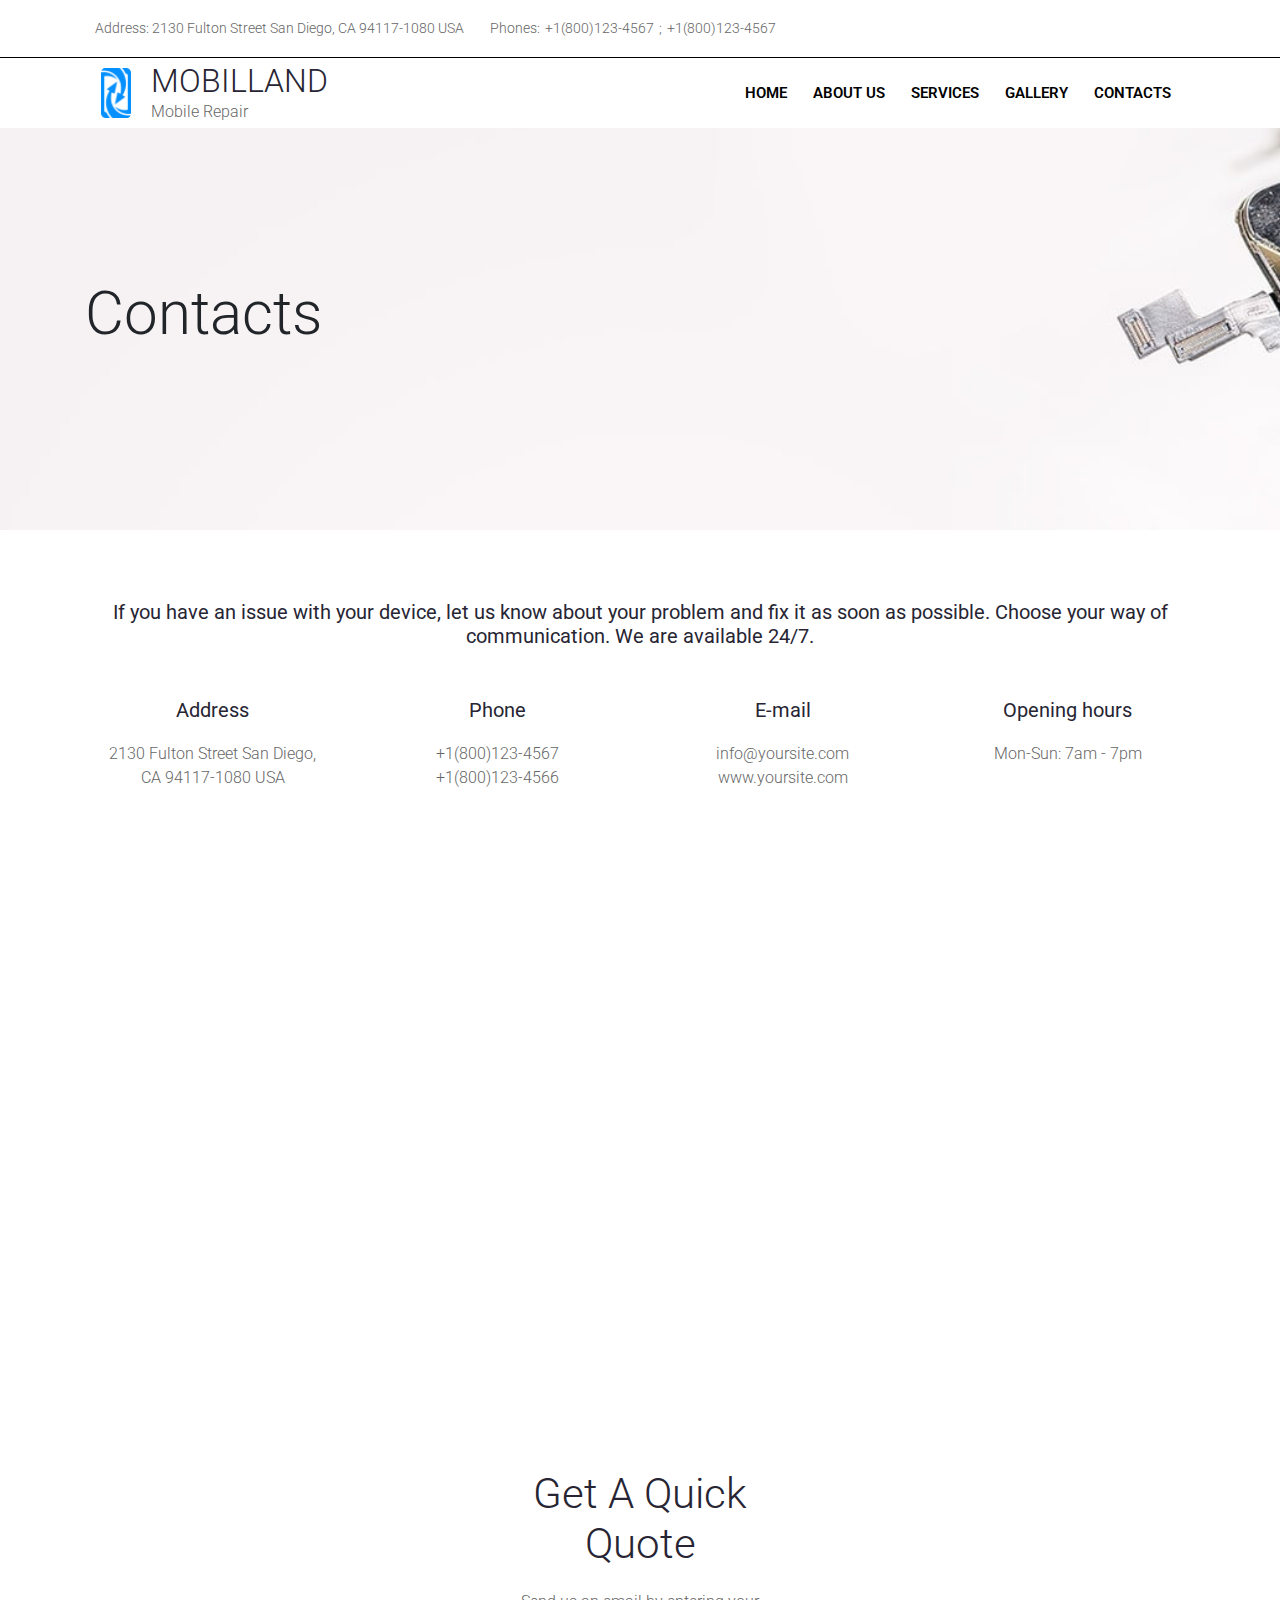
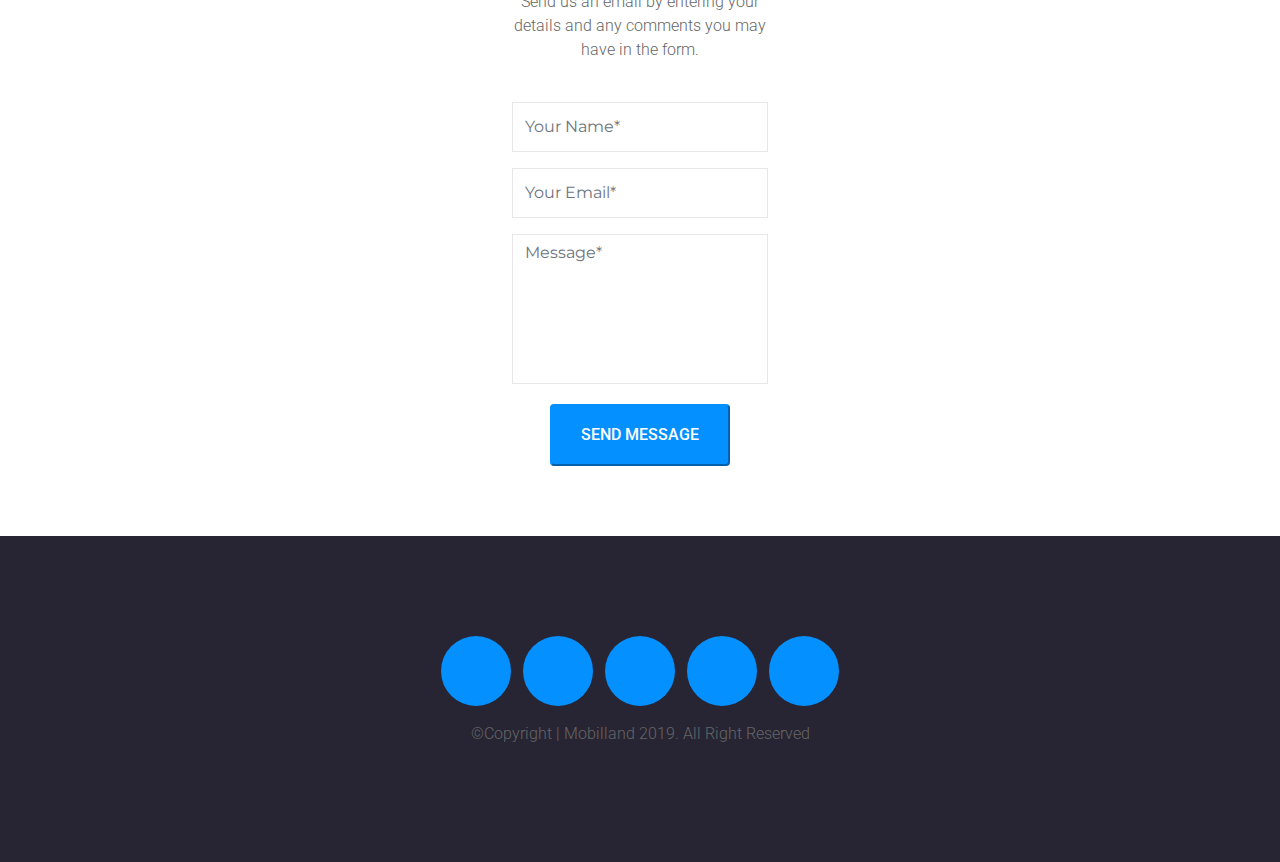
<file: contact.html>
<!DOCTYPE html>
<html lang="en">
<head>
    <meta charset="UTF-8">
    <meta name="viewport" content="width=device-width, initial-scale=1.0, maximum-scale=1.0, minimum-scale=1.0, user-scalable=no">
    <title></title>
    <!--Fonts-->
    <link href="https://fonts.googleapis.com/css?family=Montserrat:100,300,400,600,700" rel="stylesheet">
    <link href="https://fonts.googleapis.com/css?family=Roboto:300,400,500,700,900&display=swap" rel="stylesheet">
    <link href="https://fonts.googleapis.com/css?family=Poppins:200,300,400,500,600,700,800&display=swap" rel="stylesheet">
    <!--Jquery-->
    <script src="./vendor/jquery/jquery.min.js"></script>
    <!--Bootstrap 4-->
    <script src="./vendor/bootstrap/bootstrap.min.js"></script>
    <link rel="stylesheet" href="./vendor/bootstrap/bootstrap.min.css">
    <!--Font Awesome-->
    <link rel="stylesheet" href="https://use.fontawesome.com/releases/v5.7.0/css/all.css"
          integrity="sha384-lZN37f5QGtY3VHgisS14W3ExzMWZxybE1SJSEsQp9S+oqd12jhcu+A56Ebc1zFSJ" crossorigin="anonymous">
    <!--Owl Carousel-->
    <script src="./js/owl.carousel.min.js"></script>
    <link rel="stylesheet" href="./css/owl.carousel.css">
    <link rel="stylesheet" href="./css/owl.theme.default.css">
    <!--wow-->
    <link rel="stylesheet" href="./css/animate.css">
    <script src="./js/wow.js"></script>
    <!--Scripts-->
    <script src="./js/scripts.js"></script>
    <!--Styles-->
    <link rel="stylesheet" href="./css/main.css">
</head>
<body class="page-contacts">
<header class="contact-line">
    <div class="container d-flex flex-column flex-sm-row justify-content-between align-items-center">
        <address class="d-flex flex-column flex-sm-row align-items-center">
            <div class="address mr-0 mr-sm-3 d-flex flex-row align-items-center">
                <i class="fas fa-map-marker-alt"></i>
                <p class="section-info m-0">Address: 2130 Fulton Street San Diego, CA 94117-1080 USA</p>
            </div>
            <div class="phone d-flex flex-row align-items-center">
                <i class="fas fa-phone"></i>
                <p class="section-info m-0">Phones:<a href="tel:+">+1(800)123-4567</a>;<a
                            href="tel:+">+1(800)123-4567</a></p>
            </div>
        </address>
        <div class="social-group">
            <ul class="list-unstyled list-inline">
                <li class="list-inline-item"><a href=""><i class="fab fa-facebook-f"></i></a></li>
                <li class="list-inline-item"><a href=""><i class="fab fa-twitter"></i></a></li>
                <li class="list-inline-item"><a href=""><i class="fab fa-google-plus-g"></i></a></li>
                <li class="list-inline-item"><a href=""><i class="fab fa-vimeo-v"></i></a></li>
                <li class="list-inline-item"><a href=""><i class="fab fa-youtube"></i></a></li>
                <li class="list-inline-item"><a href=""><i class="fab fa-pinterest-p"></i></a></li>
            </ul>
        </div>
    </div>
</header>
<nav class="navbar navbar-expand-lg" id="siteNav">
    <div class="container">
        <a class="navbar-brand pl-3" href="https://arman-aleksanyan.github.io/mobilland">
            <img src="./img/brand-logo.png">
            <div class="brand-name">
                <h2>MOBILLAND</h2>
                <p class="section-info">
                    Mobile Repair
                </p>
            </div>
        </a>
        <div class="navbar-toggler" data-toggle="collapse" data-target="#navbarNav"
             aria-controls="navbarNav"
             aria-expanded="false"
             aria-label="Toggle navigation">
            <div class="toggle">
                <div class="bar"></div>
            </div>
        </div>
        <div class="collapse navbar-collapse pr-lg-3" id="navbarNav">
            <ul class="navbar-nav">
                <li class="nav-item"><a class="nav-link" href="https://arman-aleksanyan.github.io/mobilland/">HOME</a></li>
                <li class="nav-item"><a class="nav-link" href="https://arman-aleksanyan.github.io/mobilland/about">ABOUT US</a></li>
                <li class="nav-item"><a class="nav-link" href="https://arman-aleksanyan.github.io/mobilland/services">SERVICES</a></li>
                <li class="nav-item"><a class="nav-link" href="https://arman-aleksanyan.github.io/mobilland/gallery">GALLERY</a></li>
                <li class="nav-item"><a class="nav-link" href="https://arman-aleksanyan.github.io/mobilland/contact">CONTACTS</a></li>
            </ul>
        </div>
    </div>
</nav>
<section class="hero" style="padding: 150px 0;">
    <div class="container">
        <h1>Contacts

        </h1>

    </div>
</section>
<section class="contact-hero-content">
    <div class="container">
        <h3 class="section-title-secondary text-center">
            If you have an issue with your device, let us know about your problem and fix it as soon as possible. Choose
            your way of communication. We are available 24/7.
        </h3>
        <address>
            <div class="row">
                <div class="col-12 mb-5 mb-sm-0 col-sm-3">
                    <i class="fas fa-map-marker-alt"></i>
                    <h3 class="section-title-secondary">
                        Address
                    </h3>
                    <p class="section-info">
                        2130 Fulton Street San Diego, <br>
                        CA 94117-1080 USA
                    </p>
                </div>
                <div class="col-12 mb-5 mb-sm-0 col-sm-3">
                    <i class="fas fa-phone"></i>
                    <h3 class="section-title-secondary">
                        Phone
                    </h3>
                    <a href="tel:+"><p class="section-info">+1(800)123-4567</p></a>
                    <a href="tel:+"><p class="section-info">+1(800)123-4566</p></a>
                </div>
                <div class="col-12 mb-5 mb-sm-0 col-sm-3">
                    <i class="far fa-envelope-open"></i>
                    <h3 class="section-title-secondary">
                        E-mail
                    </h3>
                    <a href="mailto:"><p class="section-info">info@yoursite.com</p></a>
                    <a href=""><p class="section-info">www.yoursite.com</p></a>
                </div>
                <div class="col-12 col-sm-3">
                    <i class="far fa-clock"></i>
                    <h3 class="section-title-secondary">
                        Opening hours
                    </h3>
                    <p class="section-info">Mon-Sun: 7am - 7pm</p>
                </div>
            </div>
        </address>
    </div>
</section>
<iframe src="https://www.google.com/maps/embed?pb=!1m16!1m12!1m3!1d3354.087263472597!2d-117.16974238443939!3d32.789945390632546!2m3!1f0!2f0!3f0!3m2!1i1024!2i768!4f13.1!2m1!1s2130+Fulton+Street+San+Diego%2C+CA+94117-1080+USA!5e0!3m2!1sru!2s!4v1564660808213!5m2!1sru!2s" width="100%" height="500" frameborder="0" style="border:0" allowfullscreen></iframe>
<section class="quick-quote">
    <div class="quick-quote-wrap text-center">
        <h2 class="section-title">
            Get A Quick Quote
        </h2>
        <p class="section-info">
            Send us an email by entering your details and any comments you may have in the form.
        </p>
        <form action="">
            <div class="row">
                <div class="col-12">
                    <div class="form-group">
                        <input class="form-control" type="text" name="your name" id="yourName" placeholder="Your Name*">
                    </div>
                </div>
                <div class="col-12">
                    <div class="form-group">
                        <input class="form-control" type="text" name="email" id="email" placeholder="Your Email*">
                    </div>
                </div>
                <div class="col-12">
                    <textarea class="form-control" name="message" id="message"
                              style="resize: none" placeholder="Message*"></textarea>
                </div>
                <div class="col-12 text-center">
                    <button class="contact-us-button blue-button" type="submit">
                        send message
                    </button>
                </div>
            </div>
        </form>

    </div>
</section>
<footer>
    <div class="footer-wrap">
        <ul class="list-unstyled list-inline">
            <li class="list-inline-item">
                <a href="">
                    <i class="fab fa-facebook-f"></i>
                </a>
            </li>
            <li class="list-inline-item">
                <a href="">
                    <i class="fab fa-twitter"></i>
                </a>
            </li>
            <li class="list-inline-item">
                <a href="">
                    <i class="fab fa-google-plus-g"></i>
                </a>
            </li>
            <li class="list-inline-item">
                <a href="">
                    <i class="fab fa-linkedin-in"></i>
                </a>
            </li>
            <li class="list-inline-item">
                <a href="">
                    <i class="fab fa-pinterest-p"></i>
                </a>
            </li>
        </ul>
        <p class="section-info">
            ©Copyright | Mobilland 2019. All Right Reserved
        </p>
    </div>
</footer>
</body>
</html>
</file>
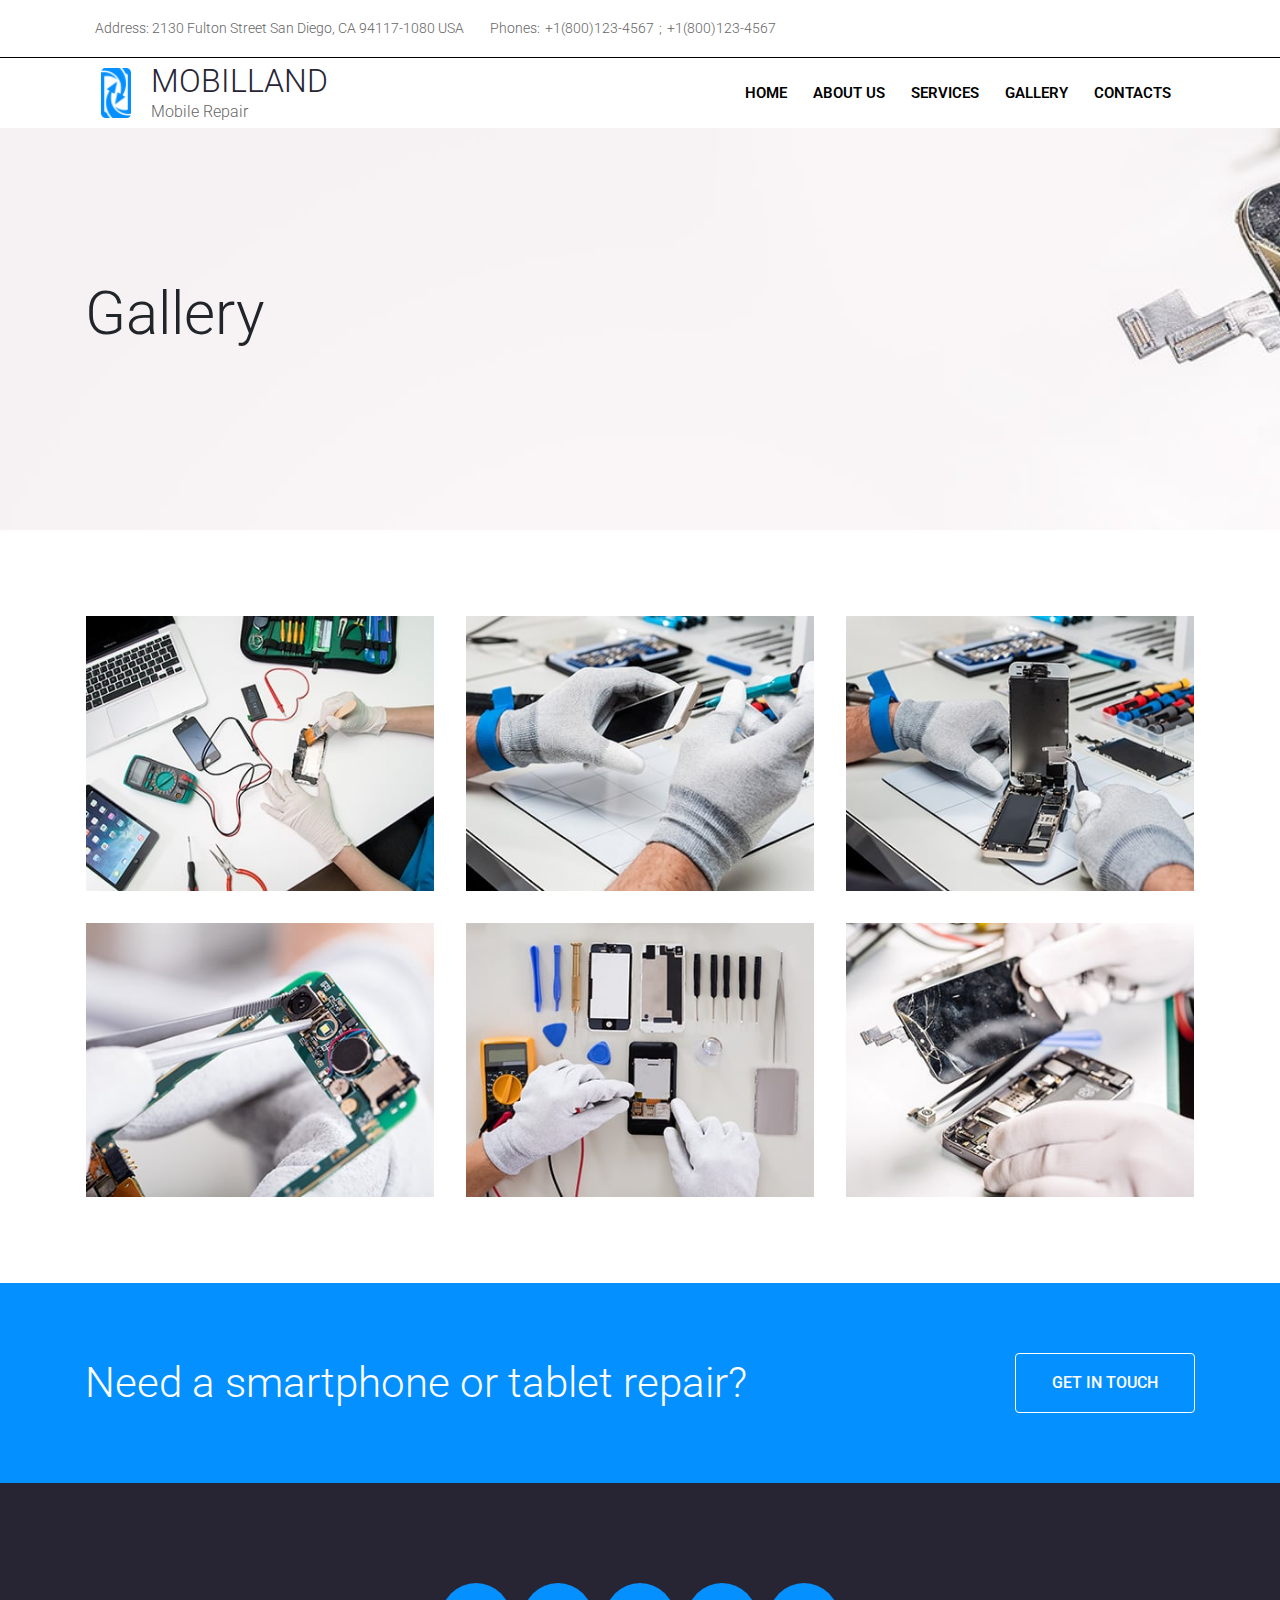
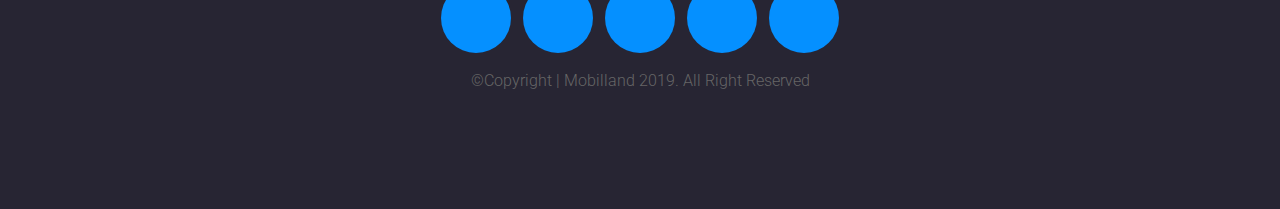
<file: gallery.html>
<!DOCTYPE html>
<html lang="en">
<head>
    <meta charset="UTF-8">
    <meta name="viewport" content="width=device-width, initial-scale=1.0, maximum-scale=1.0, minimum-scale=1.0, user-scalable=no">
    <title></title>
    <!--Fonts-->
    <link href="https://fonts.googleapis.com/css?family=Montserrat:100,300,400,600,700" rel="stylesheet">
    <link href="https://fonts.googleapis.com/css?family=Roboto:300,400,500,700,900&display=swap" rel="stylesheet">
    <link href="https://fonts.googleapis.com/css?family=Poppins:200,300,400,500,600,700,800&display=swap" rel="stylesheet">
    <!--Jquery-->
    <script src="./vendor/jquery/jquery.min.js"></script>
    <!--Bootstrap 4-->
    <script src="./vendor/bootstrap/bootstrap.min.js"></script>
    <link rel="stylesheet" href="./vendor/bootstrap/bootstrap.min.css">
    <!--Font Awesome-->
    <link rel="stylesheet" href="https://use.fontawesome.com/releases/v5.7.0/css/all.css"
          integrity="sha384-lZN37f5QGtY3VHgisS14W3ExzMWZxybE1SJSEsQp9S+oqd12jhcu+A56Ebc1zFSJ" crossorigin="anonymous">
    <!--Owl Carousel-->
    <script src="./js/owl.carousel.min.js"></script>
    <link rel="stylesheet" href="./css/owl.carousel.css">
    <link rel="stylesheet" href="./css/owl.theme.default.css">
    <!--wow-->
    <link rel="stylesheet" href="./css/animate.css">
    <script src="./js/wow.js"></script>
    <!--Scripts-->
    <script src="./js/scripts.js"></script>
    <!--Styles-->
    <link rel="stylesheet" href="./css/main.css">
</head>
<body class="page-about">
<header class="contact-line">
    <div class="container d-flex flex-column flex-sm-row justify-content-between align-items-center">
        <address class="d-flex flex-column flex-sm-row align-items-center">
            <div class="address mr-0 mr-sm-3 d-flex flex-row align-items-center">
                <i class="fas fa-map-marker-alt"></i>
                <p class="section-info m-0">Address: 2130 Fulton Street San Diego, CA 94117-1080 USA</p>
            </div>
            <div class="phone d-flex flex-row align-items-center">
                <i class="fas fa-phone"></i>
                <p class="section-info m-0">Phones:<a href="tel:+">+1(800)123-4567</a>;<a
                            href="tel:+">+1(800)123-4567</a></p>
            </div>
        </address>
        <div class="social-group">
            <ul class="list-unstyled list-inline">
                <li class="list-inline-item"><a href=""><i class="fab fa-facebook-f"></i></a></li>
                <li class="list-inline-item"><a href=""><i class="fab fa-twitter"></i></a></li>
                <li class="list-inline-item"><a href=""><i class="fab fa-google-plus-g"></i></a></li>
                <li class="list-inline-item"><a href=""><i class="fab fa-vimeo-v"></i></a></li>
                <li class="list-inline-item"><a href=""><i class="fab fa-youtube"></i></a></li>
                <li class="list-inline-item"><a href=""><i class="fab fa-pinterest-p"></i></a></li>
            </ul>
        </div>
    </div>
</header>
<nav class="navbar navbar-expand-lg" id="siteNav">
    <div class="container">
        <a class="navbar-brand pl-3" href="https://arman-aleksanyan.github.io/mobilland">
            <img src="./img/brand-logo.png">
            <div class="brand-name">
                <h2>MOBILLAND</h2>
                <p class="section-info">
                    Mobile Repair
                </p>
            </div>
        </a>
        <div class="navbar-toggler" data-toggle="collapse" data-target="#navbarNav"
             aria-controls="navbarNav"
             aria-expanded="false"
             aria-label="Toggle navigation">
            <div class="toggle">
                <div class="bar"></div>
            </div>
        </div>
        <div class="collapse navbar-collapse pr-lg-3" id="navbarNav">
            <ul class="navbar-nav">
                <li class="nav-item"><a class="nav-link" href="https://arman-aleksanyan.github.io/mobilland/">HOME</a></li>
                <li class="nav-item"><a class="nav-link" href="https://arman-aleksanyan.github.io/mobilland/about">ABOUT US</a></li>
                <li class="nav-item"><a class="nav-link" href="https://arman-aleksanyan.github.io/mobilland/services">SERVICES</a></li>
                <li class="nav-item"><a class="nav-link" href="https://arman-aleksanyan.github.io/mobilland/gallery">GALLERY</a></li>
                <li class="nav-item"><a class="nav-link" href="https://arman-aleksanyan.github.io/mobilland/contact">CONTACTS</a></li>
            </ul>
        </div>
    </div>
</nav>
<section class="hero" style="padding: 150px 0;">
    <div class="container">
        <h1>Gallery

        </h1>

    </div>
</section>
<section class="gallery">
    <div class="container">
        <div class="row">
            <div class="col-12 p-3 col-sm-4">
                <img src="./img/gallery-1.jpg" class="w-100 h-100" alt="">
            </div>
            <div class="col-12 p-3 col-sm-4">
                <img src="./img/gallery-2.jpg" class="w-100 h-100" alt="">
            </div>
            <div class="col-12 p-3 col-sm-4">
                <img src="./img/gallery-3.jpg" class="w-100 h-100" alt="">
            </div>
            <div class="col-12 p-3 col-sm-4">
                <img src="./img/gallery-4.jpg" class="w-100 h-100" alt="">
            </div>
            <div class="col-12 p-3 col-sm-4">
                <img src="./img/gallery-5.jpg" class="w-100 h-100" alt="">
            </div>
            <div class="col-12 p-3 col-sm-4">
                <img src="./img/gallery-6.jpg" class="w-100 h-100" alt="">
            </div>
        </div>
    </div>
</section>
<section class="get-in-touch-line" style="padding: 70px 0; background-color: #0590ff;">
    <div class="container d-flex flex-column flex-sm-row justify-content-between align-items-center">
        <h2 class="section-title" style="margin-bottom: 0; color: #FFFFFF">
            Need a smartphone or tablet repair?
        </h2>
        <button class="transparent-button" style="border: 1px solid #FFFFFF; color: #FFFFFF;"  onclick="window.location.href='https://arman-aleksanyan.github.io/mobilland/contact'"
        >
            get in touch
        </button>
    </div>
</section>
<footer>
    <div class="footer-wrap">
        <ul class="list-unstyled list-inline">
            <li class="list-inline-item">
                <a href="">
                    <i class="fab fa-facebook-f"></i>
                </a>
            </li>
            <li class="list-inline-item">
                <a href="">
                    <i class="fab fa-twitter"></i>
                </a>
            </li>
            <li class="list-inline-item">
                <a href="">
                    <i class="fab fa-google-plus-g"></i>
                </a>
            </li>
            <li class="list-inline-item">
                <a href="">
                    <i class="fab fa-linkedin-in"></i>
                </a>
            </li>
            <li class="list-inline-item">
                <a href="">
                    <i class="fab fa-pinterest-p"></i>
                </a>
            </li>
        </ul>
        <p class="section-info">
            ©Copyright | Mobilland 2019. All Right Reserved
        </p>
    </div>
</footer>
</body>
</html>
</file>
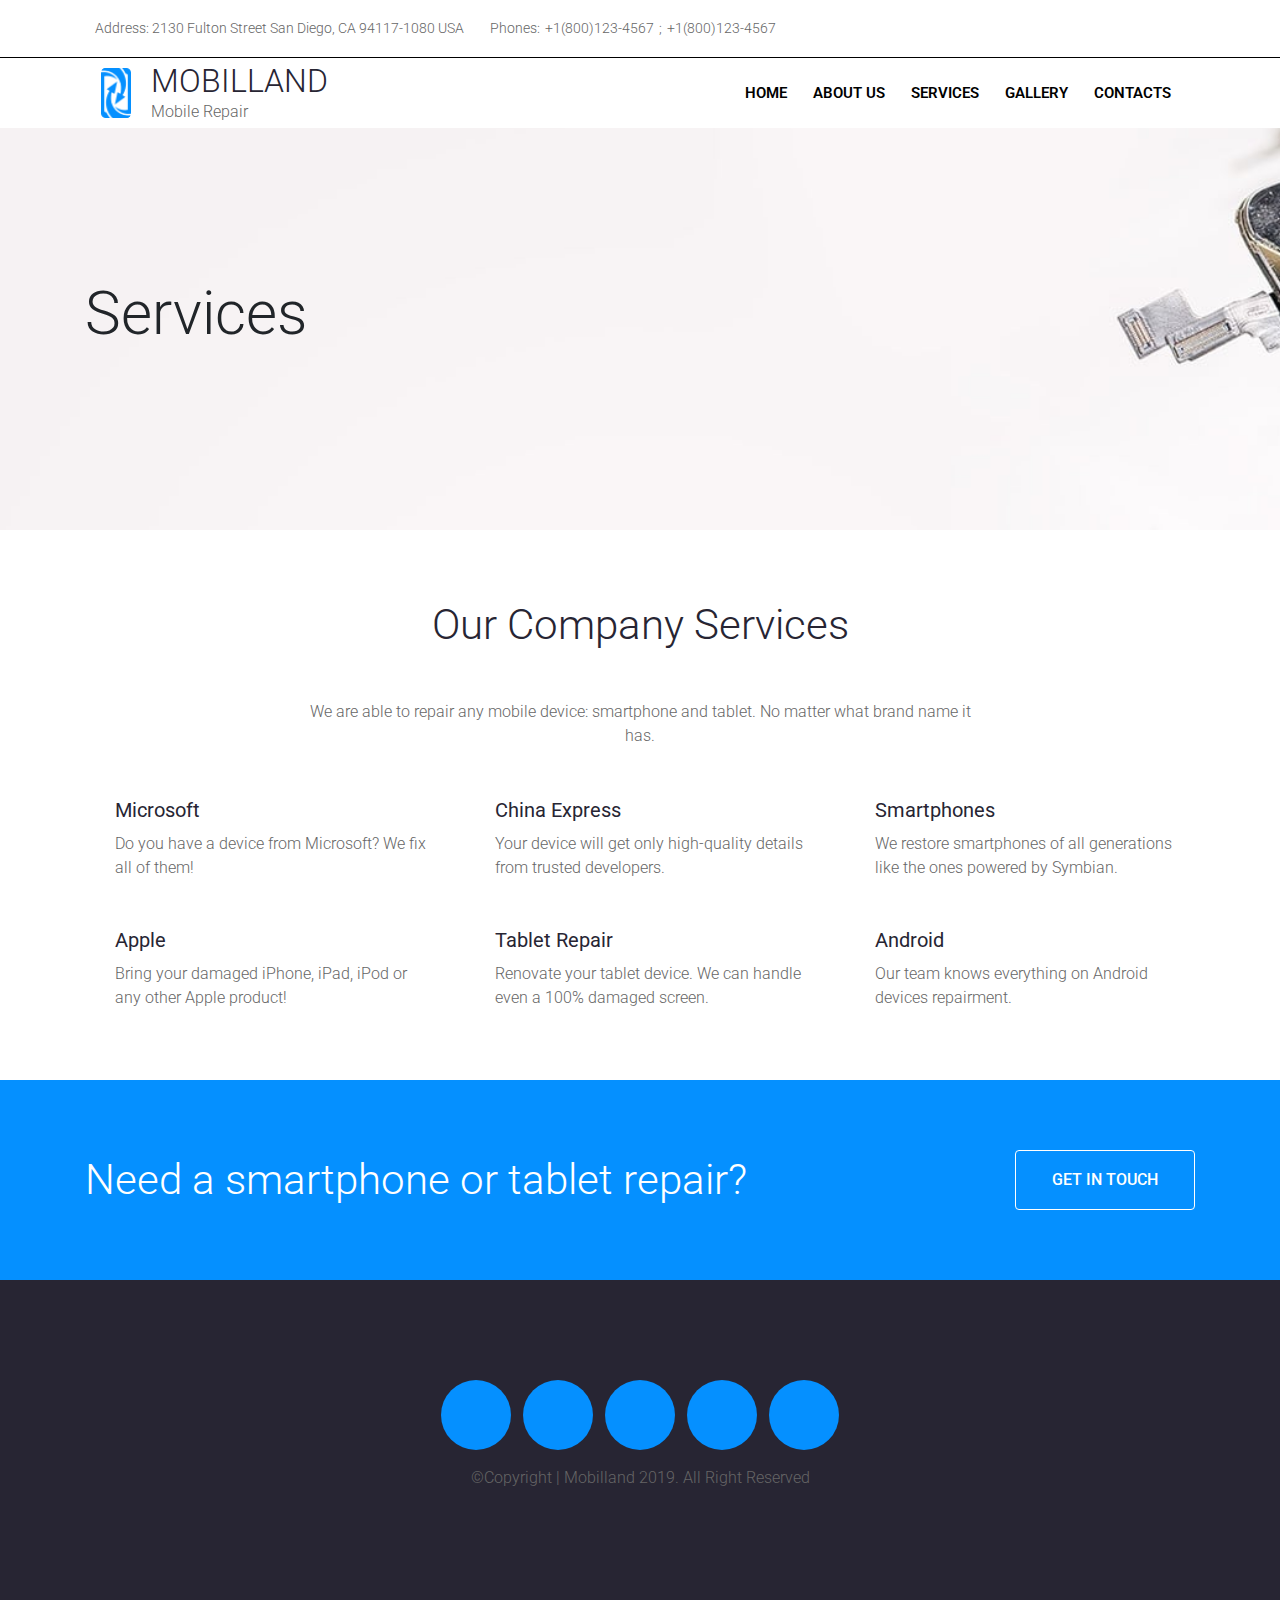
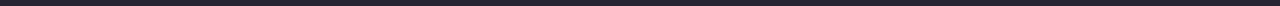
<file: services.html>
<!DOCTYPE html>
<html lang="en">
<head>
    <meta charset="UTF-8">
    <meta name="viewport" content="width=device-width, initial-scale=1.0, maximum-scale=1.0, minimum-scale=1.0, user-scalable=no">
    <title></title>
    <!--Fonts-->
    <link href="https://fonts.googleapis.com/css?family=Montserrat:100,300,400,600,700" rel="stylesheet">
    <link href="https://fonts.googleapis.com/css?family=Roboto:300,400,500,700,900&display=swap" rel="stylesheet">
    <link href="https://fonts.googleapis.com/css?family=Poppins:200,300,400,500,600,700,800&display=swap" rel="stylesheet">
    <!--Jquery-->
    <script src="./vendor/jquery/jquery.min.js"></script>
    <!--Bootstrap 4-->
    <script src="./vendor/bootstrap/bootstrap.min.js"></script>
    <link rel="stylesheet" href="./vendor/bootstrap/bootstrap.min.css">
    <!--Font Awesome-->
    <link rel="stylesheet" href="https://use.fontawesome.com/releases/v5.7.0/css/all.css"
          integrity="sha384-lZN37f5QGtY3VHgisS14W3ExzMWZxybE1SJSEsQp9S+oqd12jhcu+A56Ebc1zFSJ" crossorigin="anonymous">
    <!--Owl Carousel-->
    <script src="./js/owl.carousel.min.js"></script>
    <link rel="stylesheet" href="./css/owl.carousel.css">
    <link rel="stylesheet" href="./css/owl.theme.default.css">
    <!--wow-->
    <link rel="stylesheet" href="./css/animate.css">
    <script src="./js/wow.js"></script>
    <!--Scripts-->
    <script src="./js/scripts.js"></script>
    <!--Styles-->
    <link rel="stylesheet" href="./css/main.css">
</head>
<body class="page-services">
<header class="contact-line">
    <div class="container d-flex flex-column flex-sm-row justify-content-between align-items-center">
        <address class="d-flex flex-column flex-sm-row align-items-center">
            <div class="address mr-0 mr-sm-3 d-flex flex-row align-items-center">
                <i class="fas fa-map-marker-alt"></i>
                <p class="section-info m-0">Address: 2130 Fulton Street San Diego, CA 94117-1080 USA</p>
            </div>
            <div class="phone d-flex flex-row align-items-center">
                <i class="fas fa-phone"></i>
                <p class="section-info m-0">Phones:<a href="tel:+">+1(800)123-4567</a>;<a
                            href="tel:+">+1(800)123-4567</a></p>
            </div>
        </address>
        <div class="social-group">
            <ul class="list-unstyled list-inline">
                <li class="list-inline-item"><a href=""><i class="fab fa-facebook-f"></i></a></li>
                <li class="list-inline-item"><a href=""><i class="fab fa-twitter"></i></a></li>
                <li class="list-inline-item"><a href=""><i class="fab fa-google-plus-g"></i></a></li>
                <li class="list-inline-item"><a href=""><i class="fab fa-vimeo-v"></i></a></li>
                <li class="list-inline-item"><a href=""><i class="fab fa-youtube"></i></a></li>
                <li class="list-inline-item"><a href=""><i class="fab fa-pinterest-p"></i></a></li>
            </ul>
        </div>
    </div>
</header>
<nav class="navbar navbar-expand-lg" id="siteNav">
    <div class="container">
        <a class="navbar-brand pl-3" href="https://arman-aleksanyan.github.io/mobilland">
            <img src="./img/brand-logo.png">
            <div class="brand-name">
                <h2>MOBILLAND</h2>
                <p class="section-info">
                    Mobile Repair
                </p>
            </div>
        </a>
        <div class="navbar-toggler" data-toggle="collapse" data-target="#navbarNav"
             aria-controls="navbarNav"
             aria-expanded="false"
             aria-label="Toggle navigation">
            <div class="toggle">
                <div class="bar"></div>
            </div>
        </div>
        <div class="collapse navbar-collapse pr-lg-3" id="navbarNav">
            <ul class="navbar-nav">
                <li class="nav-item"><a class="nav-link" href="https://arman-aleksanyan.github.io/mobilland/">HOME</a></li>
                <li class="nav-item"><a class="nav-link" href="https://arman-aleksanyan.github.io/mobilland/about">ABOUT US</a></li>
                <li class="nav-item"><a class="nav-link" href="https://arman-aleksanyan.github.io/mobilland/services">SERVICES</a></li>
                <li class="nav-item"><a class="nav-link" href="https://arman-aleksanyan.github.io/mobilland/gallery">GALLERY</a></li>
                <li class="nav-item"><a class="nav-link" href="https://arman-aleksanyan.github.io/mobilland/contact">CONTACTS</a></li>
            </ul>
        </div>
    </div>
</nav>
<section class="hero" style="padding: 150px 0;">
    <div class="container">
        <h1>Services

        </h1>

    </div>
</section>
<section class="our-company-services">
    <div class="container">
        <h2 class="section-title text-center">
            Our Company Services
        </h2>
        <p class="section-info text-center" style="max-width: 60%; margin: 0 auto; margin-bottom: 50px;">
            We are able to repair any mobile device: smartphone and tablet. No matter what brand name it has.
        </p>
        <div class="row">
            <div class="col-12 col-sm-4 pb-5">
                <div class="our-company-services-wrap">
                    <i class="fab fa-windows"></i>
                    <div class="our-company-services-text">
                        <h3 class="section-title-secondary">
                            Microsoft
                        </h3>
                        <p class="section-info">
                            Do you have a device from Microsoft? We fix all of them!
                        </p>
                    </div>
                </div>
            </div>
            <div class="col-12 col-sm-4 pb-5">
                <div class="our-company-services-wrap">
                    <i class="fas fa-yen-sign"></i>
                    <div class="our-company-services-text">
                        <h3 class="section-title-secondary">
                            China Express
                        </h3>
                        <p class="section-info">
                            Your device will get only high-quality details from trusted developers.
                        </p>
                    </div>
                </div>
            </div>
            <div class="col-12 col-sm-4 pb-5">
                <div class="our-company-services-wrap">
                    <i class="fas fa-mobile-alt"></i>
                    <div class="our-company-services-text">
                        <h3 class="section-title-secondary">
                            Smartphones
                        </h3>
                        <p class="section-info">
                            We restore smartphones of all generations like the ones powered by Symbian.
                        </p>
                    </div>
                </div>
            </div>
            <div class="col-12 col-sm-4 pb-5 pb-sm-0">
                <div class="our-company-services-wrap">
                    <i class="fab fa-apple"></i>
                    <div class="our-company-services-text">
                        <h3 class="section-title-secondary">
                            Apple
                        </h3>
                        <p class="section-info">
                            Bring your damaged iPhone, iPad, iPod or any other Apple product!
                        </p>
                    </div>
                </div>
            </div>
            <div class="col-12 col-sm-4 pb-5 pb-sm-0">
                <div class="our-company-services-wrap">
                    <i class="fas fa-tablet-alt"></i>
                    <div class="our-company-services-text">
                        <h3 class="section-title-secondary">
                            Tablet Repair
                        </h3>
                        <p class="section-info">
                            Renovate your tablet device. We can handle even a 100% damaged screen.
                        </p>
                    </div>
                </div>
            </div>
            <div class="col-12 col-sm-4">
                <div class="our-company-services-wrap">
                    <i class="fab fa-android"></i>
                    <div class="our-company-services-text">
                        <h3 class="section-title-secondary">
                            Android
                        </h3>
                        <p class="section-info">
                            Our team knows everything on Android devices repairment.
                        </p>
                    </div>
                </div>
            </div>
        </div>
    </div>
</section>
<section class="get-in-touch-line" style="padding: 70px 0; background-color: #0590ff;">
    <div class="container d-flex flex-column flex-sm-row justify-content-between align-items-center">
        <h2 class="section-title" style="margin-bottom: 0; color: #FFFFFF">
            Need a smartphone or tablet repair?
        </h2>
        <button class="transparent-button" style="border: 1px solid #FFFFFF; color: #FFFFFF;"  onclick="window.location.href='https://arman-aleksanyan.github.io/mobilland/contact'"
        >
            get in touch
        </button>
    </div>
</section>
<footer>
    <div class="footer-wrap">
        <ul class="list-unstyled list-inline">
            <li class="list-inline-item">
                <a href="">
                    <i class="fab fa-facebook-f"></i>
                </a>
            </li>
            <li class="list-inline-item">
                <a href="">
                    <i class="fab fa-twitter"></i>
                </a>
            </li>
            <li class="list-inline-item">
                <a href="">
                    <i class="fab fa-google-plus-g"></i>
                </a>
            </li>
            <li class="list-inline-item">
                <a href="">
                    <i class="fab fa-linkedin-in"></i>
                </a>
            </li>
            <li class="list-inline-item">
                <a href="">
                    <i class="fab fa-pinterest-p"></i>
                </a>
            </li>
        </ul>
        <p class="section-info">
            ©Copyright | Mobilland 2019. All Right Reserved
        </p>
    </div>
</footer>
</body>
</html>
</file>
<file: css/main.css>
a:hover {
  text-decoration: none; }

section {
  padding: 70px 0; }

h2.section-title {
  font-family: 'Roboto', sans-serif;
  color: #272533;
  font-size: 42px;
  font-weight: 300;
  margin-bottom: 50px; }

h3.section-title-secondary {
  font-size: 20px;
  font-family: 'Roboto', sans-serif;
  font-weight: 400;
  color: #272533;
  margin-bottom: 30px; }

p.section-info {
  font-weight: 300;
  font-style: normal;
  font-family: 'Roboto', sans-serif;
  color: #666666;
  font-size: 16px;
  line-height: 1.5;
  letter-spacing: 0px; }

h5.section-info-secondary {
  color: #181818;
  font-weight: 400;
  text-transform: uppercase;
  font-family: 'Montserrat', sans-serif;
  font-size: 18px; }

button.blue-button {
  font-family: 'Roboto', sans-serif;
  font-weight: 500;
  font-style: normal;
  color: #ffffff;
  background-color: #0590ff;
  border-color: #0590ff;
  font-size: 16px;
  padding: 17px 15px;
  min-width: 180px;
  border-radius: 4px;
  text-transform: uppercase;
  cursor: pointer; }
  button.blue-button:hover {
    background-color: #053F72;
    color: #FFFFFF;
    text-decoration: none;
    border: 1px solid #053F72; }

button.transparent-button {
  font-family: 'Roboto', sans-serif;
  font-weight: 500;
  font-style: normal;
  color: #0590ff;
  background-color: transparent;
  border-color: #0590ff;
  font-size: 16px;
  padding: 17px 15px;
  min-width: 180px;
  border-radius: 4px;
  text-transform: uppercase;
  cursor: pointer; }
  button.transparent-button:hover {
    color: #FFFFFF;
    background-color: #053F72;
    text-decoration: none; }

html {
  height: 100%; }

body {
  position: relative;
  min-height: 100%;
  opacity: 0;
  font-family: 'Montserrat', sans-serif;
  font-weight: 300;
  -webkit-transition: all 1s linear;
  transition: all 1s linear; }
  body.animated {
    opacity: 1; }

main {
  position: relative; }

nav {
  z-index: 1001; }
  nav.navbar {
    height: 70px;
    left: 0;
    right: 0;
    background-color: #FFFFFF;
    -webkit-transition: all 1s ease;
    transition: all 1s ease;
    padding-left: 0;
    padding-right: 0; }
    nav.navbar .navbar-toggler .toggle {
      width: 30px;
      height: 30px;
      display: -webkit-box;
      display: -ms-flexbox;
      display: flex;
      -webkit-box-pack: center;
          -ms-flex-pack: center;
              justify-content: center;
      -webkit-box-align: center;
          -ms-flex-align: center;
              align-items: center;
      z-index: 10; }
      nav.navbar .navbar-toggler .toggle .bar {
        position: relative;
        width: 22px;
        height: 2px;
        background: #0590ff; }
        nav.navbar .navbar-toggler .toggle .bar:before, nav.navbar .navbar-toggler .toggle .bar:after {
          content: '';
          position: absolute;
          width: 100%;
          height: 100%;
          background: inherit;
          left: 0;
          -webkit-transform-origin: center center;
                  transform-origin: center center;
          -webkit-transition: top .25s ease, bottom .25s ease, -webkit-transform .25s ease;
          transition: top .25s ease, bottom .25s ease, -webkit-transform .25s ease;
          transition: transform .25s ease, top .25s ease, bottom .25s ease;
          transition: transform .25s ease, top .25s ease, bottom .25s ease, -webkit-transform .25s ease; }
        nav.navbar .navbar-toggler .toggle .bar:before {
          top: -8px; }
        nav.navbar .navbar-toggler .toggle .bar:after {
          bottom: -8px; }
      nav.navbar .navbar-toggler .toggle.clicked .bar {
        background: transparent; }
        nav.navbar .navbar-toggler .toggle.clicked .bar:before, nav.navbar .navbar-toggler .toggle.clicked .bar:after {
          background: #000; }
        nav.navbar .navbar-toggler .toggle.clicked .bar:before {
          -webkit-transform: rotate(45deg);
                  transform: rotate(45deg);
          top: 0;
          background: #0590ff; }
        nav.navbar .navbar-toggler .toggle.clicked .bar:after {
          -webkit-transform: rotate(-45deg);
                  transform: rotate(-45deg);
          bottom: 0;
          background: #0590ff; }
    nav.navbar.sticky {
      position: fixed;
      height: 50px;
      top: 0;
      left: 0;
      right: 0;
      background-color: #fff;
      -webkit-box-shadow: 0 3px 6px 0 rgba(0, 0, 0, 0.16);
              box-shadow: 0 3px 6px 0 rgba(0, 0, 0, 0.16);
      z-index: 1001; }
      nav.navbar.sticky a.navbar-brand {
        height: 30px; }
        nav.navbar.sticky a.navbar-brand .brand-name h2 {
          font-size: 20px; }
        nav.navbar.sticky a.navbar-brand img {
          height: 40px; }
      nav.navbar.sticky .navbar-collapse ul li a.nav-link {
        font-size: 13px; }
    nav.navbar a.navbar-brand {
      margin: 0;
      padding: 0;
      -webkit-transition: all 1s ease;
      transition: all 1s ease;
      cursor: pointer;
      display: -webkit-box;
      display: -ms-flexbox;
      display: flex;
      -webkit-box-align: center;
          -ms-flex-align: center;
              align-items: center; }
      nav.navbar a.navbar-brand img {
        height: 50px;
        margin-right: 20px; }
      nav.navbar a.navbar-brand .brand-name h2 {
        margin-bottom: 0;
        font-family: 'Roboto', sans-serif;
        font-weight: 300;
        color: #272533;
        text-transform: uppercase; }
      nav.navbar a.navbar-brand .brand-name p.section-info {
        margin-bottom: 0; }
    nav.navbar .navbar-collapse {
      -webkit-box-pack: end;
          -ms-flex-pack: end;
              justify-content: flex-end; }
      nav.navbar .navbar-collapse ul li + li {
        margin-left: 10px; }
      nav.navbar .navbar-collapse ul li.active a.nav-link {
        color: #000000; }
      nav.navbar .navbar-collapse ul li a.nav-link {
        cursor: pointer;
        font-size: 15px;
        font-weight: 600;
        color: #000000;
        font-family: 'Roboto', sans-serif;
        -webkit-transition: all 0.3s linear;
        transition: all 0.3s linear; }
        nav.navbar .navbar-collapse ul li a.nav-link.active {
          color: #C0B283; }
        nav.navbar .navbar-collapse ul li a.nav-link:hover {
          color: #0590ff; }
      nav.navbar .navbar-collapse.collapsing, nav.navbar .navbar-collapse.show {
        background-color: white; }
        nav.navbar .navbar-collapse.collapsing ul li, nav.navbar .navbar-collapse.show ul li {
          padding: 7px 0;
          margin: 0;
          text-align: center; }
          nav.navbar .navbar-collapse.collapsing ul li a.nav-link, nav.navbar .navbar-collapse.show ul li a.nav-link {
            color: #000;
            text-transform: uppercase;
            font-size: 14px; }
            nav.navbar .navbar-collapse.collapsing ul li a.nav-link.page-link, nav.navbar .navbar-collapse.show ul li a.nav-link.page-link {
              max-width: 120px;
              margin: 0 auto; }

.box {
  width: 300px;
  height: 200px;
  background: #dedede;
  -webkit-transition-property: -webkit-box-shadow,-webkit-transform;
  transition-property: -webkit-box-shadow,-webkit-transform;
  transition-property: box-shadow,transform;
  transition-property: box-shadow,transform,-webkit-box-shadow,-webkit-transform;
  -webkit-transition-duration: 600ms;
          transition-duration: 600ms;
  -webkit-transition-timing-function: cubic-bezier(0.16, 1, 0.29, 0.99);
          transition-timing-function: cubic-bezier(0.16, 1, 0.29, 0.99);
  -webkit-box-shadow: 0 2px 8px rgba(0, 0, 0, 0.05);
          box-shadow: 0 2px 8px rgba(0, 0, 0, 0.05); }
  .box:hover {
    -webkit-box-shadow: 0 12px 30px 0 rgba(0, 0, 0, 0.2);
            box-shadow: 0 12px 30px 0 rgba(0, 0, 0, 0.2); }

header.contact-line {
  border-bottom: 1px solid #000000;
  padding: 15px 0; }
  header.contact-line address {
    margin: 0; }
    header.contact-line address i {
      color: #0590ff;
      font-size: 25px;
      margin: 0 5px; }
    header.contact-line address p {
      font-size: 14px; }
      header.contact-line address p a {
        color: inherit;
        margin: 0 5px; }
        header.contact-line address p a:hover {
          color: #053f72; }
  header.contact-line .social-group ul {
    margin: 0; }
    header.contact-line .social-group ul li {
      width: 20px;
      height: 20px; }
      header.contact-line .social-group ul li a:hover {
        font-weight: bold; }
      header.contact-line .social-group ul li a i {
        font-size: 18px;
        color: #0590ff; }
        header.contact-line .social-group ul li a i:hover {
          font-weight: bold;
          color: #053f72; }

section.hero {
  background-image: url(../img/hero-bg.jpg);
  background-repeat: no-repeat;
  background-attachment: fixed;
  background-size: cover;
  padding: 300px 0; }
  section.hero h1 {
    font-size: 60px;
    font-weight: 300;
    font-family: 'Roboto', sans-serif;
    margin-bottom: 30px; }
    section.hero h1 span {
      font-size: 50px;
      color: #0590ff; }
  section.hero p.section-info {
    max-width: 50%;
    margin-bottom: 50px; }

section.our-company-services .our-company-services-wrap {
  display: -webkit-box;
  display: -ms-flexbox;
  display: flex;
  -webkit-box-orient: horizontal;
  -webkit-box-direction: normal;
      -ms-flex-direction: row;
          flex-direction: row;
  -webkit-box-pack: center;
      -ms-flex-pack: center;
          justify-content: center;
  -webkit-box-align: center;
      -ms-flex-align: center;
          align-items: center; }
  section.our-company-services .our-company-services-wrap i {
    color: #0590ff;
    font-size: 40px;
    margin-right: 30px; }
  section.our-company-services .our-company-services-wrap .our-company-services-text h3.section-title-secondary {
    margin-bottom: 10px; }
  section.our-company-services .our-company-services-wrap .our-company-services-text p.section-info {
    margin-bottom: 0; }

section.easy-way .easy-way-wrap {
  padding: 20px 15px;
  border: 1px solid #e7e7e7; }
  section.easy-way .easy-way-wrap h1 {
    color: #0590ff;
    font-size: 60px;
    font-family: 'Roboto', sans-serif;
    margin-bottom: 20px;
    font-weight: 300; }
  section.easy-way .easy-way-wrap h3.section-title-secondary {
    margin-bottom: 10px; }

section.testimonials {
  background-color: #0590ff; }
  section.testimonials h2.section-title {
    color: #FFFFFF;
    margin-bottom: 20px; }
  section.testimonials p.section-info {
    color: #FFFFFF;
    margin-bottom: 50px; }
  section.testimonials .testimonial-wrap {
    background-color: #ffffff;
    padding: 30px 20px; }
    section.testimonials .testimonial-wrap img {
      border-radius: 50%; }
    section.testimonials .testimonial-wrap h3.section-title-secondary {
      color: #000; }
      section.testimonials .testimonial-wrap h3.section-title-secondary span {
        color: #0590ff;
        margin-bottom: 0; }
    section.testimonials .testimonial-wrap p.section-info {
      color: #000; }

section.about-us p.section-info {
  margin-bottom: 40px; }

section.about-us h4 {
  font-family: 'Roboto', sans-serif; }
  section.about-us h4 span {
    color: #0590ff;
    font-weight: 400; }

section.about-us img {
  width: 100%;
  height: auto;
  margin-left: 40px; }

section.pricing-plan h2.section-title {
  margin-bottom: 30px; }

section.pricing-plan p.section-info {
  margin-bottom: 50px; }

section.pricing-plan .pricing-plan-wrap .pricing-plan-wrap-header {
  border: 1px solid #e7e7e7;
  border-top: 5px solid #0590ff;
  padding: 20px 0; }
  section.pricing-plan .pricing-plan-wrap .pricing-plan-wrap-header h2.section-title {
    margin-bottom: 10px; }
  section.pricing-plan .pricing-plan-wrap .pricing-plan-wrap-header h3.section-title-secondary {
    margin-bottom: 0; }

section.pricing-plan .pricing-plan-wrap ul {
  padding: 0 0 20px 0;
  border: 1px solid #e7e7e7;
  border-top: 0; }
  section.pricing-plan .pricing-plan-wrap ul li {
    padding: 20px 0;
    border-bottom: 1px solid #e7e7e7; }
    section.pricing-plan .pricing-plan-wrap ul li p.section-info {
      margin-bottom: 0; }

footer {
  background-color: #272533;
  padding: 100px 0; }
  footer .footer-wrap {
    display: -webkit-box;
    display: -ms-flexbox;
    display: flex;
    -webkit-box-orient: vertical;
    -webkit-box-direction: normal;
        -ms-flex-direction: column;
            flex-direction: column;
    -webkit-box-pack: center;
        -ms-flex-pack: center;
            justify-content: center;
    -webkit-box-align: center;
        -ms-flex-align: center;
            align-items: center; }
    footer .footer-wrap ul li a {
      height: 70px;
      width: 70px;
      border-radius: 50%;
      background-color: #0590ff;
      display: -webkit-box;
      display: -ms-flexbox;
      display: flex;
      -webkit-box-pack: center;
          -ms-flex-pack: center;
              justify-content: center;
      -webkit-box-align: center;
          -ms-flex-align: center;
              align-items: center; }
      footer .footer-wrap ul li a:hover {
        background-color: #053f72; }
      footer .footer-wrap ul li a i {
        color: #FFFFFF; }

section.contact-hero-content h3.section-title-secondary {
  margin-bottom: 50px; }

section.contact-hero-content address {
  text-align: center; }
  section.contact-hero-content address i {
    color: #0590ff;
    font-size: 50px;
    margin-bottom: 20px; }
  section.contact-hero-content address h3.section-title-secondary {
    margin-bottom: 20px; }
  section.contact-hero-content address a p {
    margin-bottom: 0; }
  section.contact-hero-content address a:hover p {
    color: #0590ff; }

section.quick-quote {
  max-width: 20%;
  margin: 0 auto; }
  section.quick-quote h2.section-title {
    margin-bottom: 20px; }
  section.quick-quote p.section-info {
    margin-bottom: 40px; }
  section.quick-quote form input {
    border-radius: 0;
    border-color: #e7e7e7;
    height: 50px; }
  section.quick-quote form textarea {
    border-radius: 0;
    border-color: #e7e7e7;
    height: 150px;
    margin-bottom: 20px; }

@media (max-width: 575px) {
  header.contact-line {
    display: none; }
  section.hero {
    padding: 100px 0;
    background-position: 49% 96%; }
  section.hero p.section-info {
    max-width: 90%; }
  section.get-in-touch-line h2.section-title {
    text-align: center; }
  section.get-in-touch-line button.transparent-button {
    margin-top: 30px; }
  section.easy-way .easy-way-wrap {
    margin-bottom: 20px; }
  section.testimonials .testimonial-wrap {
    margin-bottom: 20px; }
  section.about-us img {
    margin-left: 0; }
  section.scores .score-wrap {
    margin-bottom: 30px; }
  footer {
    padding: 50px 0; }
    footer p.section-info {
      text-align: center; }
  footer .footer-wrap ul li a {
    height: 50px;
    width: 50px; }
  section.our-team img {
    width: 100%; }
  iframe {
    height: 400px; }
  section.quick-quote {
    max-width: 90%; } }

@media (max-width: 991px) {
  nav.sticky a.navbar-brand {
    width: 180px; } }
</file>
